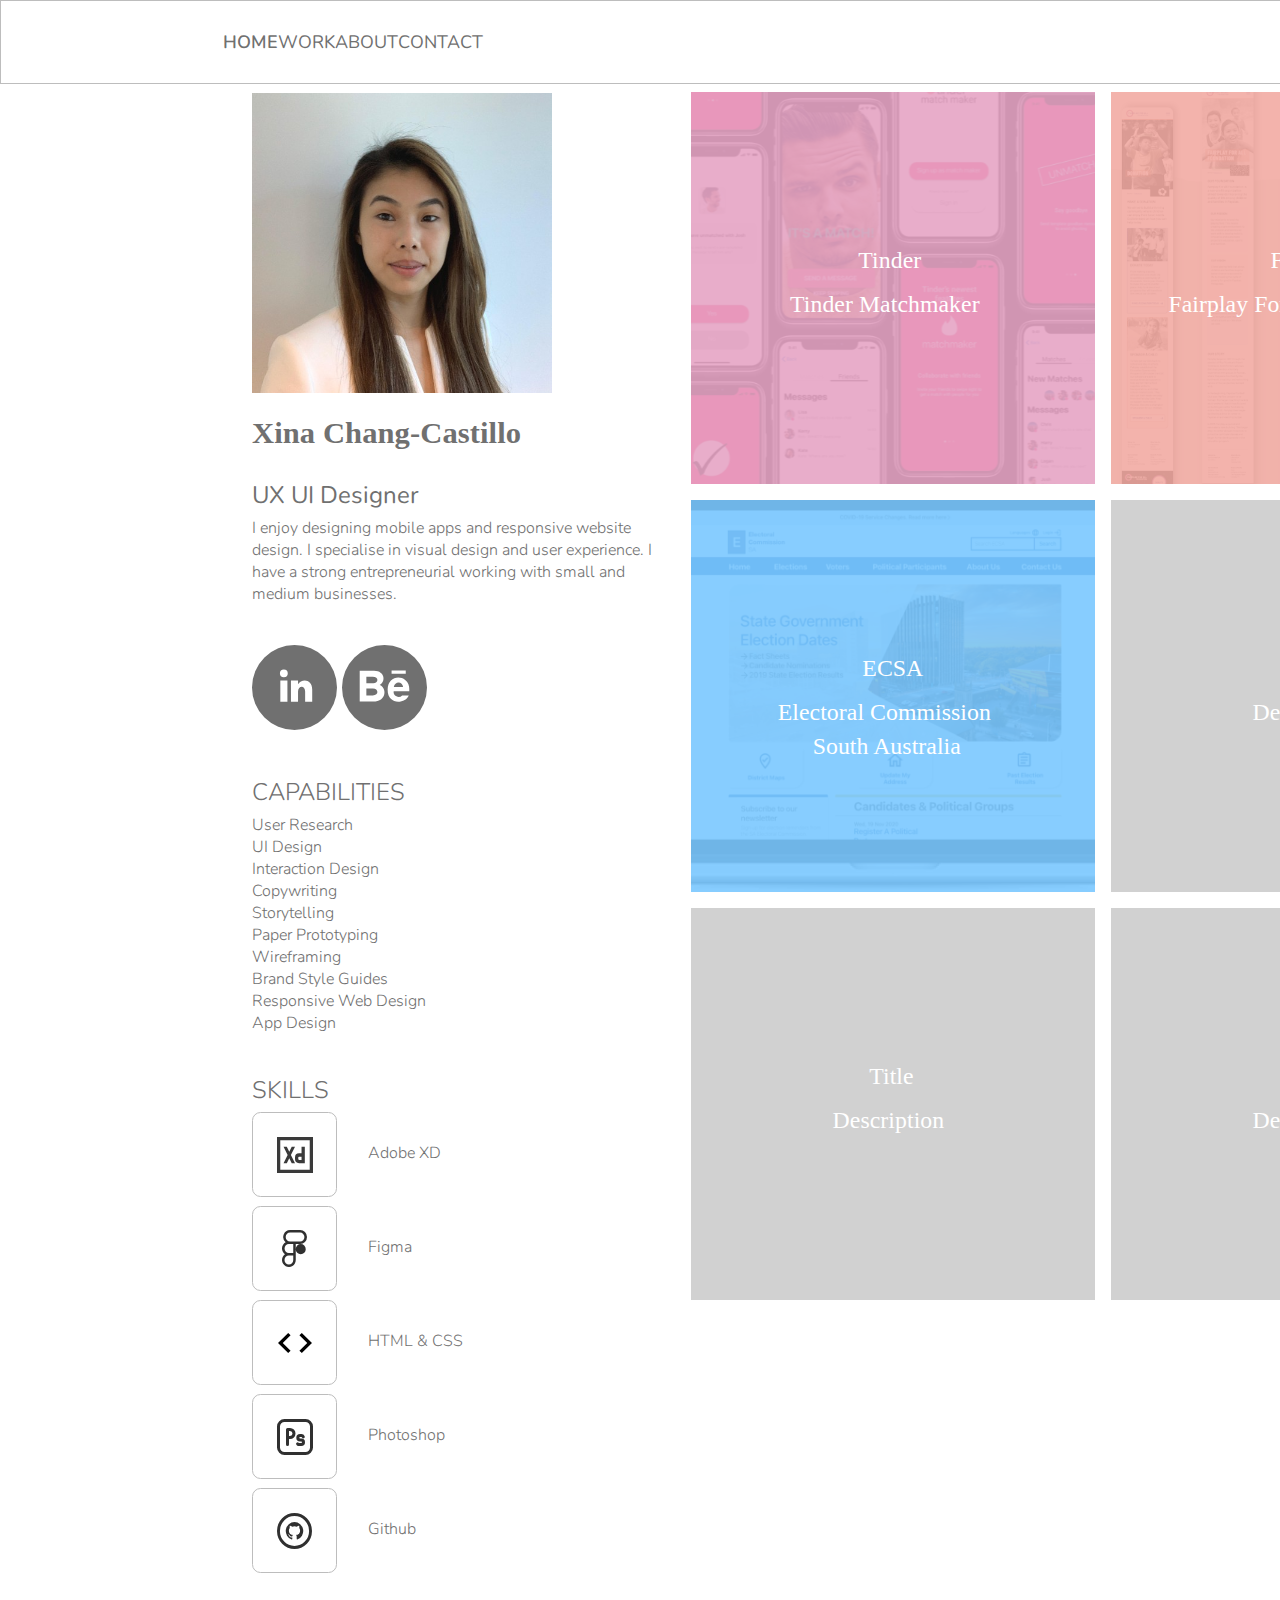
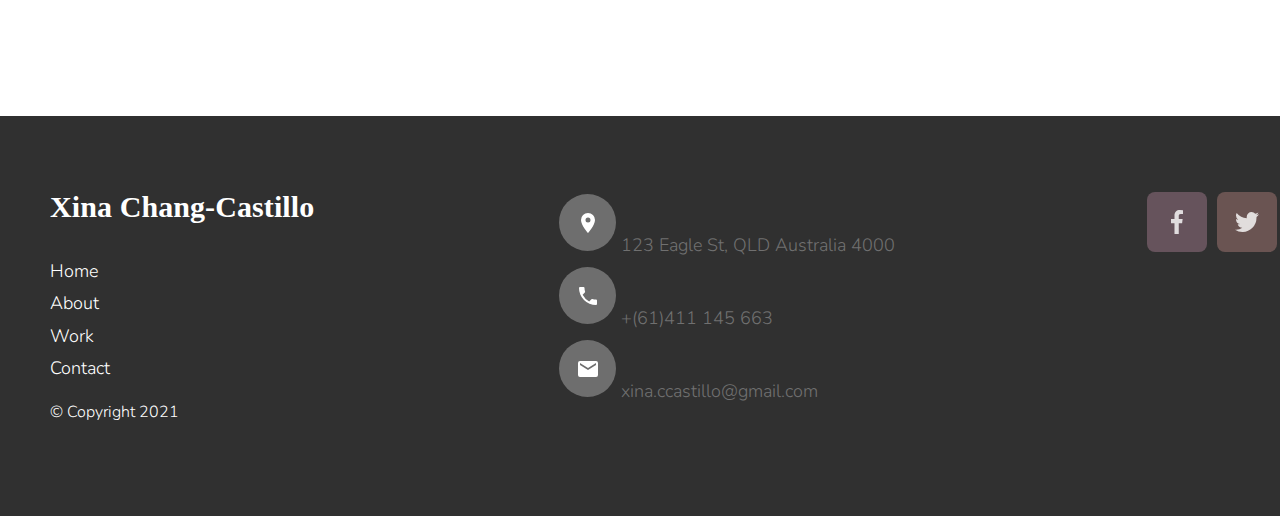
<file: index.html>
<!DOCTYPE html>
<html lang="en">
<head>
    <meta charset="UTF-8">
    <meta name="viewport" content="width=device-width, initial-scale=1.0">
    <title>Document</title>

    <link href="css/styleindex.css" rel="stylesheet"  type="text/css">

    <link rel="preconnect" href="https://fonts.gstatic.com"> 
<link href="https://fonts.googleapis.com/css2?family=Nunito:wght@300&display=swap" rel="stylesheet">

<link rel="stylesheet" href="https://cdnjs.cloudflare.com/ajax/libs/font-awesome/4.7.0/css/font-awesome.min.css">

<!-- Hotjar Tracking Code for https://xinacc1.github.io/UX_UI_HW_20/ -->
<script>
    (function(h,o,t,j,a,r){
        h.hj=h.hj||function(){(h.hj.q=h.hj.q||[]).push(arguments)};
        h._hjSettings={hjid:2245724,hjsv:6};
        a=o.getElementsByTagName('head')[0];
        r=o.createElement('script');r.async=1;
        r.src=t+h._hjSettings.hjid+j+h._hjSettings.hjsv;
        a.appendChild(r);
    })(window,document,'https://static.hotjar.com/c/hotjar-','.js?sv=');
</script>
<!--End of HotJar Tag-->


<!-- Global site tag (gtag.js) - Google Analytics -->
<script async src="https://www.googletagmanager.com/gtag/js?id=G-82D9EESN10"></script>
<script>
  window.dataLayer = window.dataLayer || [];
  function gtag(){dataLayer.push(arguments);}
  gtag('js', new Date());

  gtag('config', 'G-82D9EESN10');
</script>
<!--End of Google Analytics Tag-->


</head>

<body>
    <nav class="ln">
        <div class="nav-push-left"></div>
        <div class="button-nav middle home-button no-underln"><a href="index.html">HOME</a></div>
        <div class="button-nav middle no-underln"><a href="work.html">WORK</a></div>
        <div class="button-nav middle no-underln"><a href="about.html">ABOUT</a></div>
        <div class="button-nav middle no-underln"><a href="contact.html">CONTACT</a></div>
    </nav>

 
     
    <section class="abso-left"> 
        <div>
            <div class="photo-box">
                <img src="images/photo.jpg" alt="profile photo" width="300">
            </div>
            <div class="logo-box">
                <img src="images/logo.svg" alt="signature logo" width= "80%" height="80%">
            </div>
            <div class="uxui-box">
                    <div class="skills-spacing"><h3>UX UI Designer</h3></div>
                    <div><p>I enjoy designing mobile apps and
                        responsive website design.
                        I specialise in visual design and 
                        user experience. I have a strong 
                        entrepreneurial working with 
                        small and medium businesses.</p></div>

            <div class="info-box">
                <span>
                    <img src="images/linkedin.svg" class="ln-button-overlay" alt="linkedin icon">
                </span>
                <span>
                    <img src="images/behance.svg" class="be-button-overlay" alt="behance icon">
                </span>
            </div>


            </div>
            <div class="info-box">
                <div class="skills-spacing">
                    <h4>CAPABILITIES</h4>
                </div>
                    <p>User Research</p>
                    <p>UI Design</p>
                    <p>Interaction Design</p>
                    <p>Copywriting</p>
                    <p>Storytelling</p>
                    <p>Paper Prototyping</p>
                    <p>Wireframing
                    <p>Brand Style Guides</p>
                    <p>Responsive Web Design</p>
                    <p>App Design</p>
            </div>

            <div class="skills-spacing">
                <h4>SKILLS</h4>
            </div>

            <div id="sideGrid">
                <div id="firsticon" class="ln middle">
                    <img src="images/adobe.svg" alt="adobe icon">
                </div>
                <div id="secondtext">
                     <p>Adobe XD</p>
                </div>
                <div id="thirdicon" class="ln middle">
                    <img src="images/figma.svg" alt="figma icon">
                </div>
                <div id="fourthtext">
                    <p>Figma</p>
                </div>
                <div id="fifthicon" class="ln middle">
                    <img src="images/htmlcss.svg" alt="htmlcss icon">
                </div>
                <div id="sixthtext">
                    <p>HTML & CSS</p>
                </div>
                <div id="seventhicon" class="ln middle">
                    <img src="images/photoshop.svg" alt="photoshop icon">
                </div>
                <div id="eighthtext">
                    <p>Photoshop</p>
                </div>
                <div id="ninthicon" class="ln middle">
                    <img src="images/githubsvg.svg" alt="github icon">
                </div>
                <div id="tenthtext">
                    <p>Github</p>
                </div>
            </div>
        </div>
    </section>


     
    <section id="mainGrid">
        <div id="firstproject" class="heroGridArea">
            <a href="tinder.html">
            <div class="first-project-overlay"></div>
            </a>
        </div>
        <div id="secondproject" class="heroGridArea">
            <a href="fairplay.html">
            <div class="second-project-overlay"></div>
            </a>
        </div>
        <div id="thirdproject" class="heroGridArea">
            <div class="third-project-overlay"></div>
        </div>
        <div id="fourthproject" class="heroGridArea">
            <div class="fourth-project-overlay"></div>
        </div>
        <div id="fifthproject" class="heroGridArea">
            <div class="fifth-project-overlay"></div>
        </div>
        <div id="sixthproject" class="heroGridArea">
            <div class="sixth-project-overlay"></div>
        </div>
    </section>




    <footer class="footer-distributed footer-background">

        <div class="footer-left">
            <img src="images/footer-logo.svg">
            <p class="footer-links">
                <a href="#">Home</a><br>
                <a href="#">About</a><br>
                <a href="#">Work</a><br>
                <a href="#">Contact</a><br>
            </p>
            <div class="copyright">
                <p>© Copyright 2021</p>
            </div>
            
        </div>

        <div class="footer-center">
            <div class="top-icon-padding">
                <img src="images/address.svg" alt="address icon">
                <p><span>123 Eagle St, QLD Australia 4000</span></p>
            </div>
            <div>
                <img src="images/phone.svg" alt="phone icon">
                <p><span>+(61)411 145 663</span></p>
            </div>
            <div>
                <img src="images/email.svg" alt="email icon">
                <p class="footer-email"><span>xina.ccastillo@gmail.com</span></p>
            </div>
        </div>

        <div class="footer-right">
            <div id="SocialGrid">
                <div id="fb-icon" class="middle">
                    <img src="images/footer-facebook.svg" alt="fb icon">
                </div>
                <div id="tw-icon" class="middle">
                    <img src="images/footer-twitter.svg" alt="tw icon">
                </div>
                <div id="ln-icon" class="middle">
                    <img src="images/footer-linkedin.svg" alt="ln icon">
                </div>
                <div id="be-icon" class="middle">
                    <img src="images/footer-behance.svg" alt="be icon">
                </div>
                <div id="db-icon" class="middle">
                    <img src="images/footer-dribble.svg" alt="db icon">
                </div>
            </div>
        </div>


    </footer>

    

   




</body>
<script  src="http://ajax.googleapis.com/ajax/libs/jquery/1.11.1/jquery.min.js"></script>
<script src="js/index.js"></script>
</html>
</file>
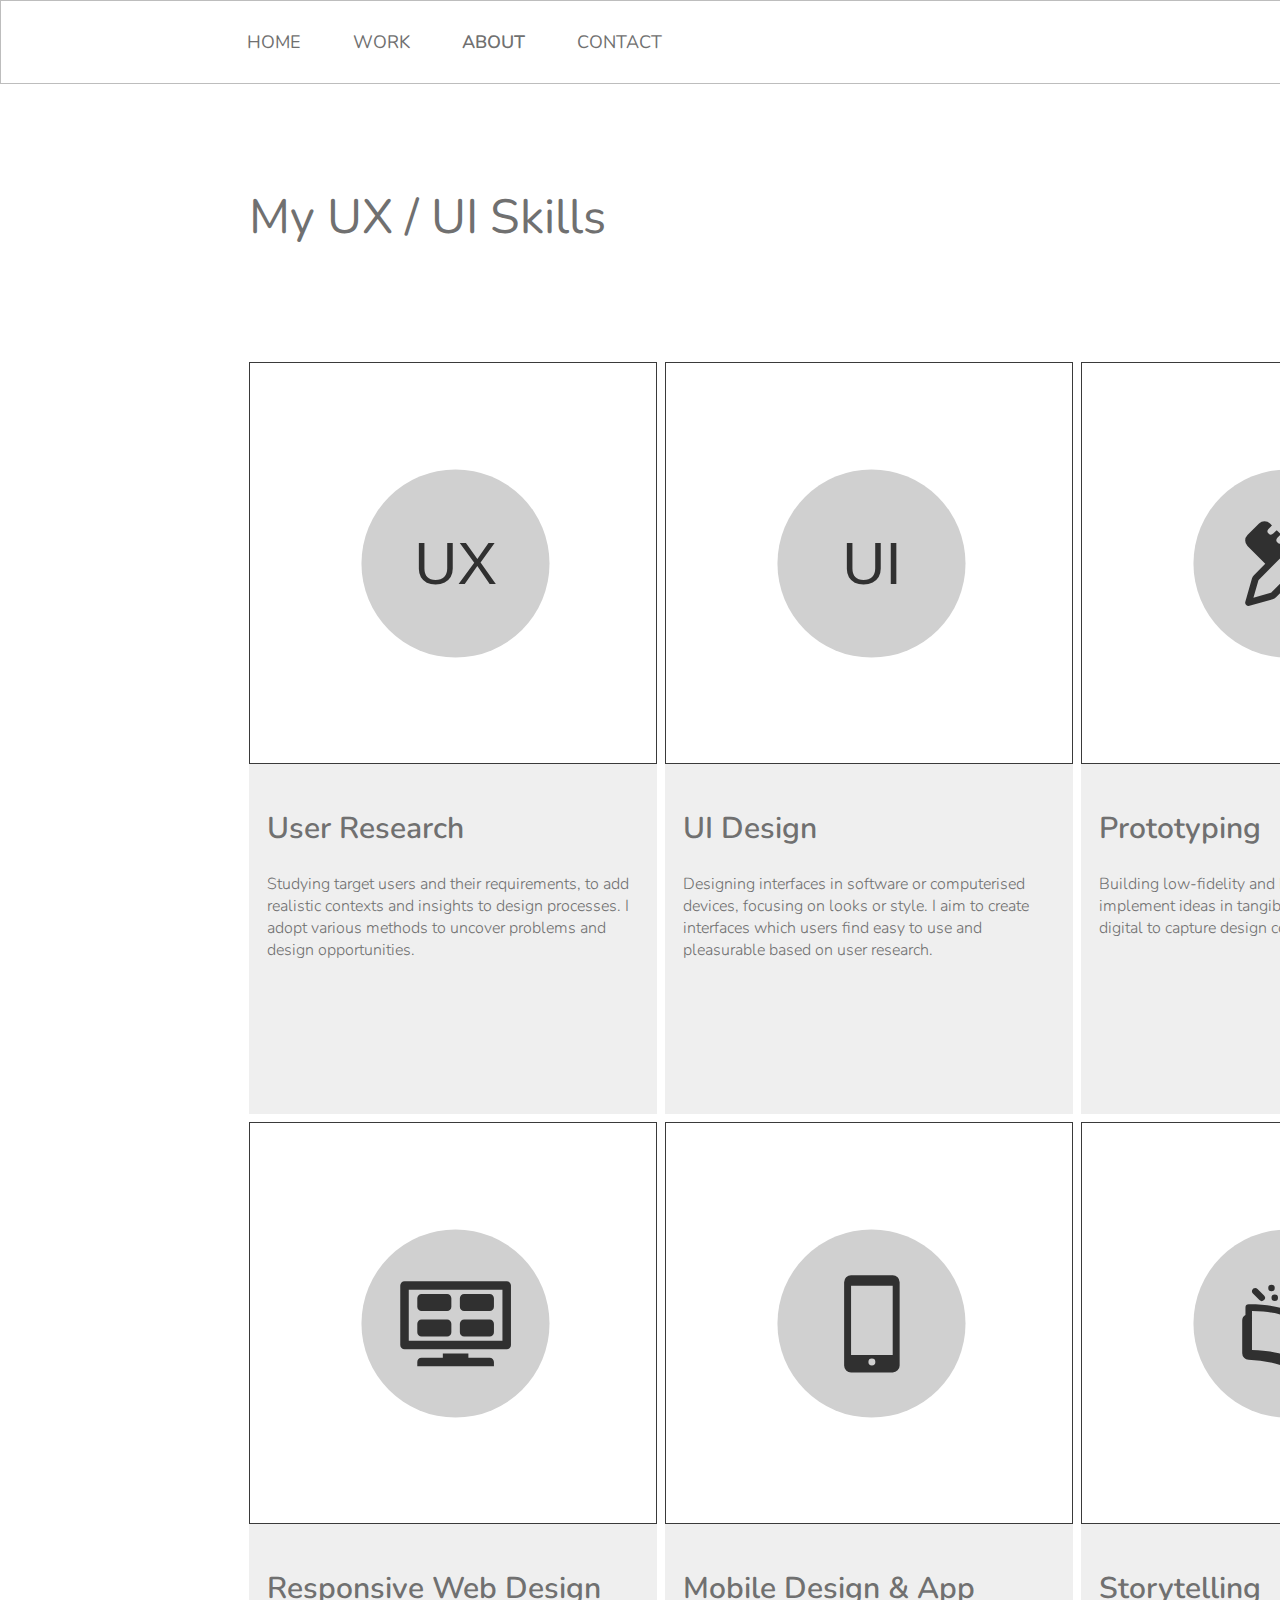
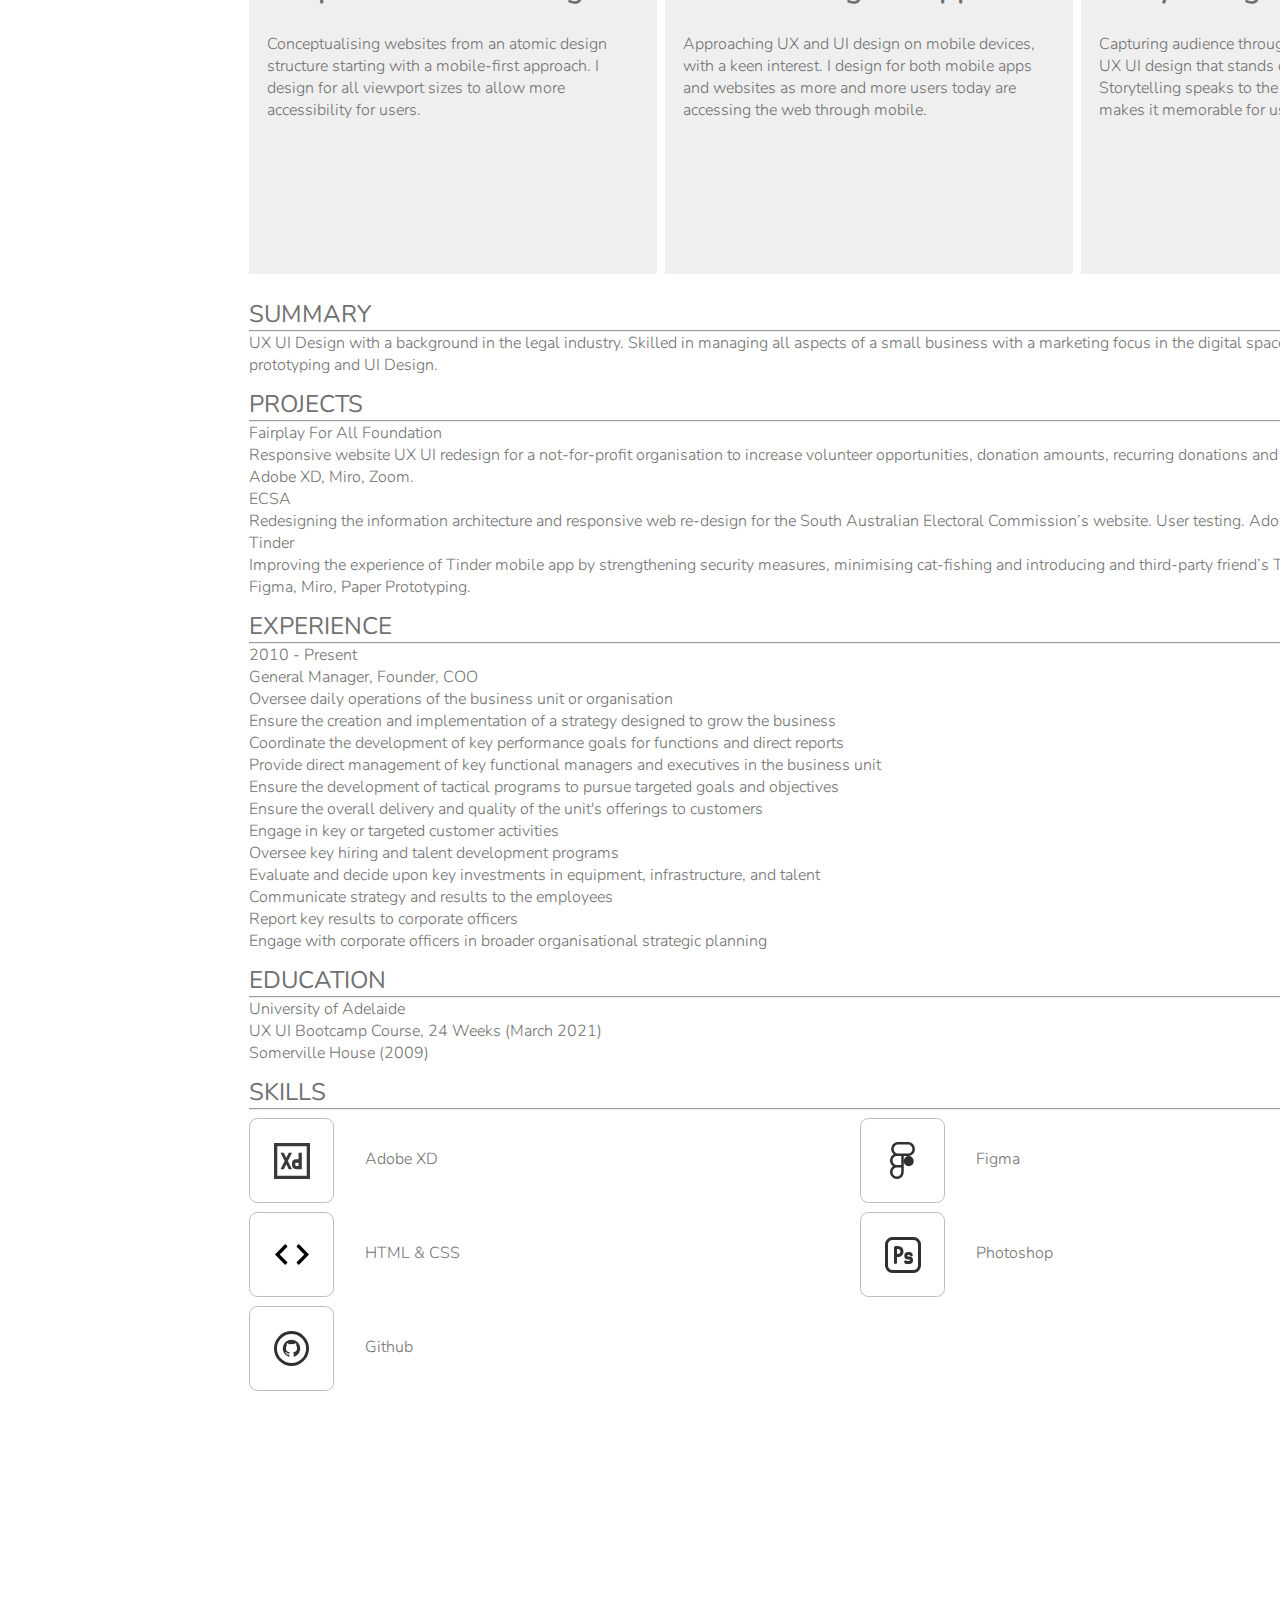
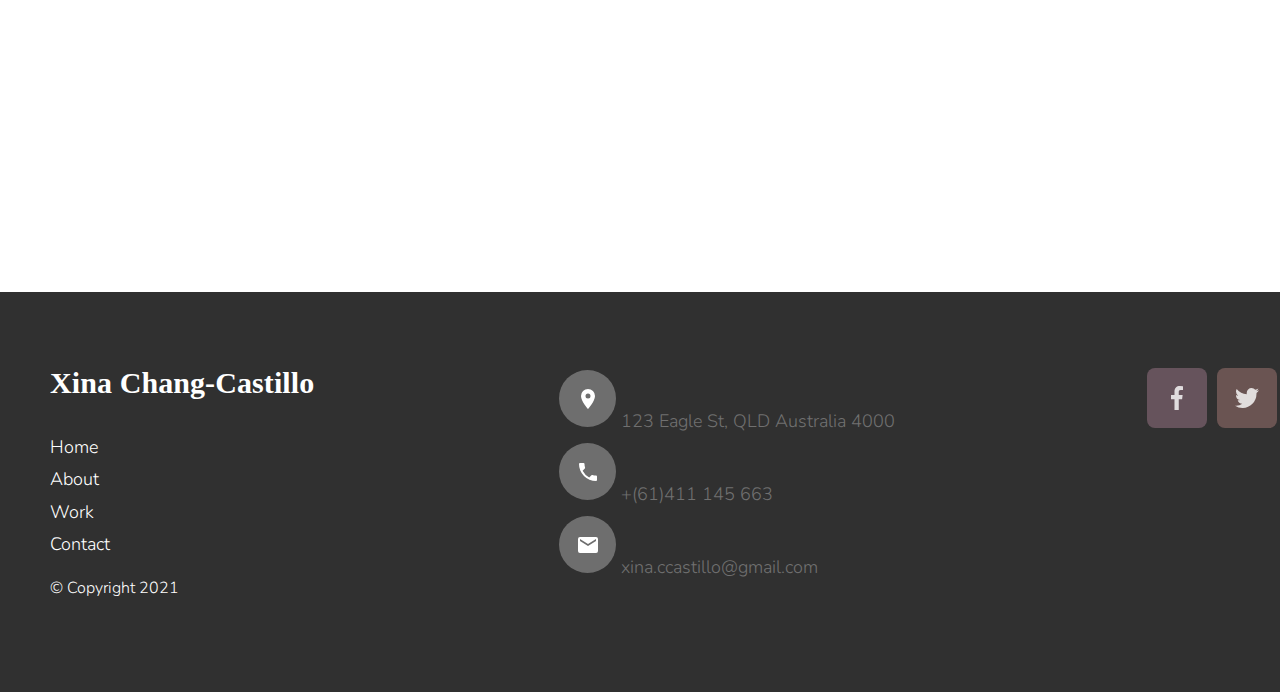
<file: about.html>
<!DOCTYPE html>
<html lang="en">
<head>
    <meta charset="UTF-8">
    <meta name="viewport" content="width=device-width, initial-scale=1.0">
    <title>Document</title>

    <link href="css/styleabout.css" rel="stylesheet"  type="text/css">

    <link rel="preconnect" href="https://fonts.gstatic.com"> 
<link href="https://fonts.googleapis.com/css2?family=Nunito:wght@300&display=swap" rel="stylesheet">

<link rel="stylesheet" href="https://cdnjs.cloudflare.com/ajax/libs/font-awesome/4.7.0/css/font-awesome.min.css">
</head>

<body>
    <nav class="ln">
        <div class="nav-push-left"></div>
        <div class="button-nav middle no-underln"><a href="index.html">HOME</a></div>
        <div class="button-nav middle no-underln"><a href="work.html">WORK</a></div>
        <div class="button-nav middle home-button no-underln"><a href="about.html">ABOUT</a></div>
        <div class="button-nav middle no-underln"><a href="contact.html">CONTACT</a></div>
    </nav>


    <div class="title"><h1>My UX / UI Skills</h1></div>

     
    <section id="skillsGrid">
        <div id="first-skill-image" class="skill-grid-area"></div>
        <div id="second-skill-image" class="skill-grid-area"></div>
        <div id="third-skill-image" class="skill-grid-area"></div>

        <div id="fourth-skill-text" class="skill-grid-area">
            <h2>User Research</h2> <br>
            <p>Studying target users and 
                their requirements, to add 
                realistic contexts and 
                insights to design 
                processes. I adopt various 
                methods to uncover 
                problems and design 
                opportunities.</p>
        </div>
        <div id="fifth-skill-text" class="skill-grid-area">
            <h2>UI Design</h2> <br>
            <p>Designing interfaces in software or computerised devices, 
                focusing on looks or style. I aim to create interfaces which 
                users find easy to use and pleasurable based on user research.</p>
        </div>
        <div id="sixth-skill-text" class="skill-grid-area">
            <h2>Prototyping</h2> <br>
            <p>Building low-fidelity and high-fidelity prototypes 
                to implement ideas in tangible forms from paper to digital 
                to capture design concepts and test on users.</p>
        </div>

        <div id="seventh-skill-image" class="skill-grid-area"></div>
        <div id="eighth-skill-image" class="skill-grid-area"></div>
        <div id="ninth-skill-image" class="skill-grid-area"></div>

        <div id="tenth-skill-text" class="skill-grid-area">
            <h2>Responsive Web Design</h2> <br>
            <p>Conceptualising websites from 
                an atomic design structure 
                starting with a mobile-first 
                approach. I design for all 
                viewport sizes to allow more 
                accessibility for users.</p>
        </div>
        <div id="eleventh-skill-text" class="skill-grid-area">
            <h2>Mobile Design & App</h2> <br>
            <p>Approaching UX and UI design on mobile devices, 
                with a keen interest. I design for both mobile apps 
                and websites as more and more users today are accessing 
                the web through mobile.</p>
        </div>
        <div id="twelfth-skill-text" class="skill-grid-area">
            <h2>Storytelling</h2> <br>
            <p>Capturing audience through storytelling is key 
                to a UX UI design that stands out in the crowd. 
                Storytelling speaks to the essence of the product 
                and makes it memorable for users.</p>
        </div>
    </section>
     

    <div class="resume">

        <div class="resume-box">
            <p><h3>SUMMARY</h3></p>
            <hr>
            <p>UX UI Design with a background in the legal industry. 
            Skilled in managing all aspects of a small business with a 
            marketing focus in the digital space. Key strengths are Adobe XD, 
            prototyping and UI Design. </p>
        </div>

        <div class="resume-box">
            <h3>PROJECTS</h3>
         <hr>
         <p>Fairplay For All Foundation <br>
            Responsive website UX UI redesign for a not-for-profit organisation 
            to increase volunteer opportunities, donation amounts, recurring 
            donations and lifetime value of donators. Adobe XD, Miro, Zoom. <br>
            ECSA <br>
            Redesigning the information architecture and responsive web re-design 
            for the South Australian Electoral Commission’s website. User testing. 
            Adobe XD, Miro, Zoom. <br>
            Tinder <br>
            Improving the experience of Tinder mobile app by strengthening 
            security measures, minimising cat-fishing and introducing and 
            third-party friend’s Tinder aspect to matchmaking. Figma, Miro, 
            Paper Prototyping. </p>
        </div>

        <div class="resume-box">
            <H3>EXPERIENCE</H3>
            <hr>
            <p>2010 - Present <br>
            General Manager, Founder, COO  <br>
            Oversee daily operations of the business unit or organisation  <br>
            Ensure the creation and implementation of a strategy designed to grow the business <br>
            Coordinate the development of key performance goals for functions and direct reports <br>
            Provide direct management of key functional managers and executives in the business unit <br>
            Ensure the development of tactical programs to pursue targeted goals and objectives <br>
            Ensure the overall delivery and quality of the unit's offerings to customers <br>
            Engage in key or targeted customer activities <br>
            Oversee key hiring and talent development programs <br>
            Evaluate and decide upon key investments in equipment, infrastructure, and talent <br>
            Communicate strategy and results to the employees <br>
            Report key results to corporate officers <br>
            Engage with corporate officers in broader organisational strategic planning </p>
        </div>

        <div class="resume-box">
            <h3>EDUCATION</h3>
            <hr>
            <p>University of Adelaide <br>
            UX UI Bootcamp Course, 24 Weeks (March 2021)</p>
            <p>Somerville House (2009)</p>
        </div>

        <div class="resume-box">
            <H3>SKILLS</H3>
            <hr>
        </div>

    </div>

    <section id="sideGrid2">
        <div id="firsticon2" class="ln middle">
            <img src="images/adobe.svg" alt="adobe icon">
        </div>
        <div id="secondtext2">
             <p>Adobe XD</p>
        </div>
        <div id="thirdicon2" class="ln middle">
            <img src="images/figma.svg" alt="figma icon">
        </div>
        <div id="fourthtext2">
            <p>Figma</p>
        </div>
        <div id="fifthicon2" class="ln middle">
            <img src="images/htmlcss.svg" alt="htmlcss icon">
        </div>
        <div id="sixthtext2">
            <p>HTML & CSS</p>
        </div>
        <div id="seventhicon2" class="ln middle">
            <img src="images/photoshop.svg" alt="photoshop icon">
        </div>
        <div id="eighthtext2">
            <p>Photoshop</p>
        </div>
        <div id="ninthicon2" class="ln middle">
            <img src="images/githubsvg.svg" alt="github icon">
        </div>
        <div id="tenthtext2">
            <p>Github</p>
        </div>
    </div>
</section>


<section class="work-bottom-space"></section>



    
<footer class="footer-distributed footer-background">

    <div class="footer-left">
        <img src="images/footer-logo.svg">
        <p class="footer-links">
            <a href="#">Home</a><br>
            <a href="#">About</a><br>
            <a href="#">Work</a><br>
            <a href="#">Contact</a><br>
        </p>
        <div class="copyright">
            <p>© Copyright 2021</p>
        </div>
        
    </div>

    <div class="footer-center">
        <div class="top-icon-padding">
            <img src="images/address.svg" alt="address icon">
            <p><span>123 Eagle St, QLD Australia 4000</span></p>
        </div>
        <div>
            <img src="images/phone.svg" alt="phone icon">
            <p><span>+(61)411 145 663</span></p>
        </div>
        <div>
            <img src="images/email.svg" alt="email icon">
            <p class="footer-email"><span>xina.ccastillo@gmail.com</span></p>
        </div>
    </div>

    <div class="footer-right">
        <div id="SocialGrid">
            <div id="fb-icon" class="middle">
                <img src="images/footer-facebook.svg" alt="fb icon">
            </div>
            <div id="tw-icon" class="middle">
                <img src="images/footer-twitter.svg" alt="tw icon">
            </div>
            <div id="ln-icon" class="middle">
                <img src="images/footer-linkedin.svg" alt="ln icon">
            </div>
            <div id="be-icon" class="middle">
                <img src="images/footer-behance.svg" alt="be icon">
            </div>
            <div id="db-icon" class="middle">
                <img src="images/footer-dribble.svg" alt="db icon">
            </div>
        </div>
    </div>


</footer>




</body>

<script  src="http://ajax.googleapis.com/ajax/libs/jquery/1.11.1/jquery.min.js"></script>
<script src="js/index.js"></script>

</html>
</file>
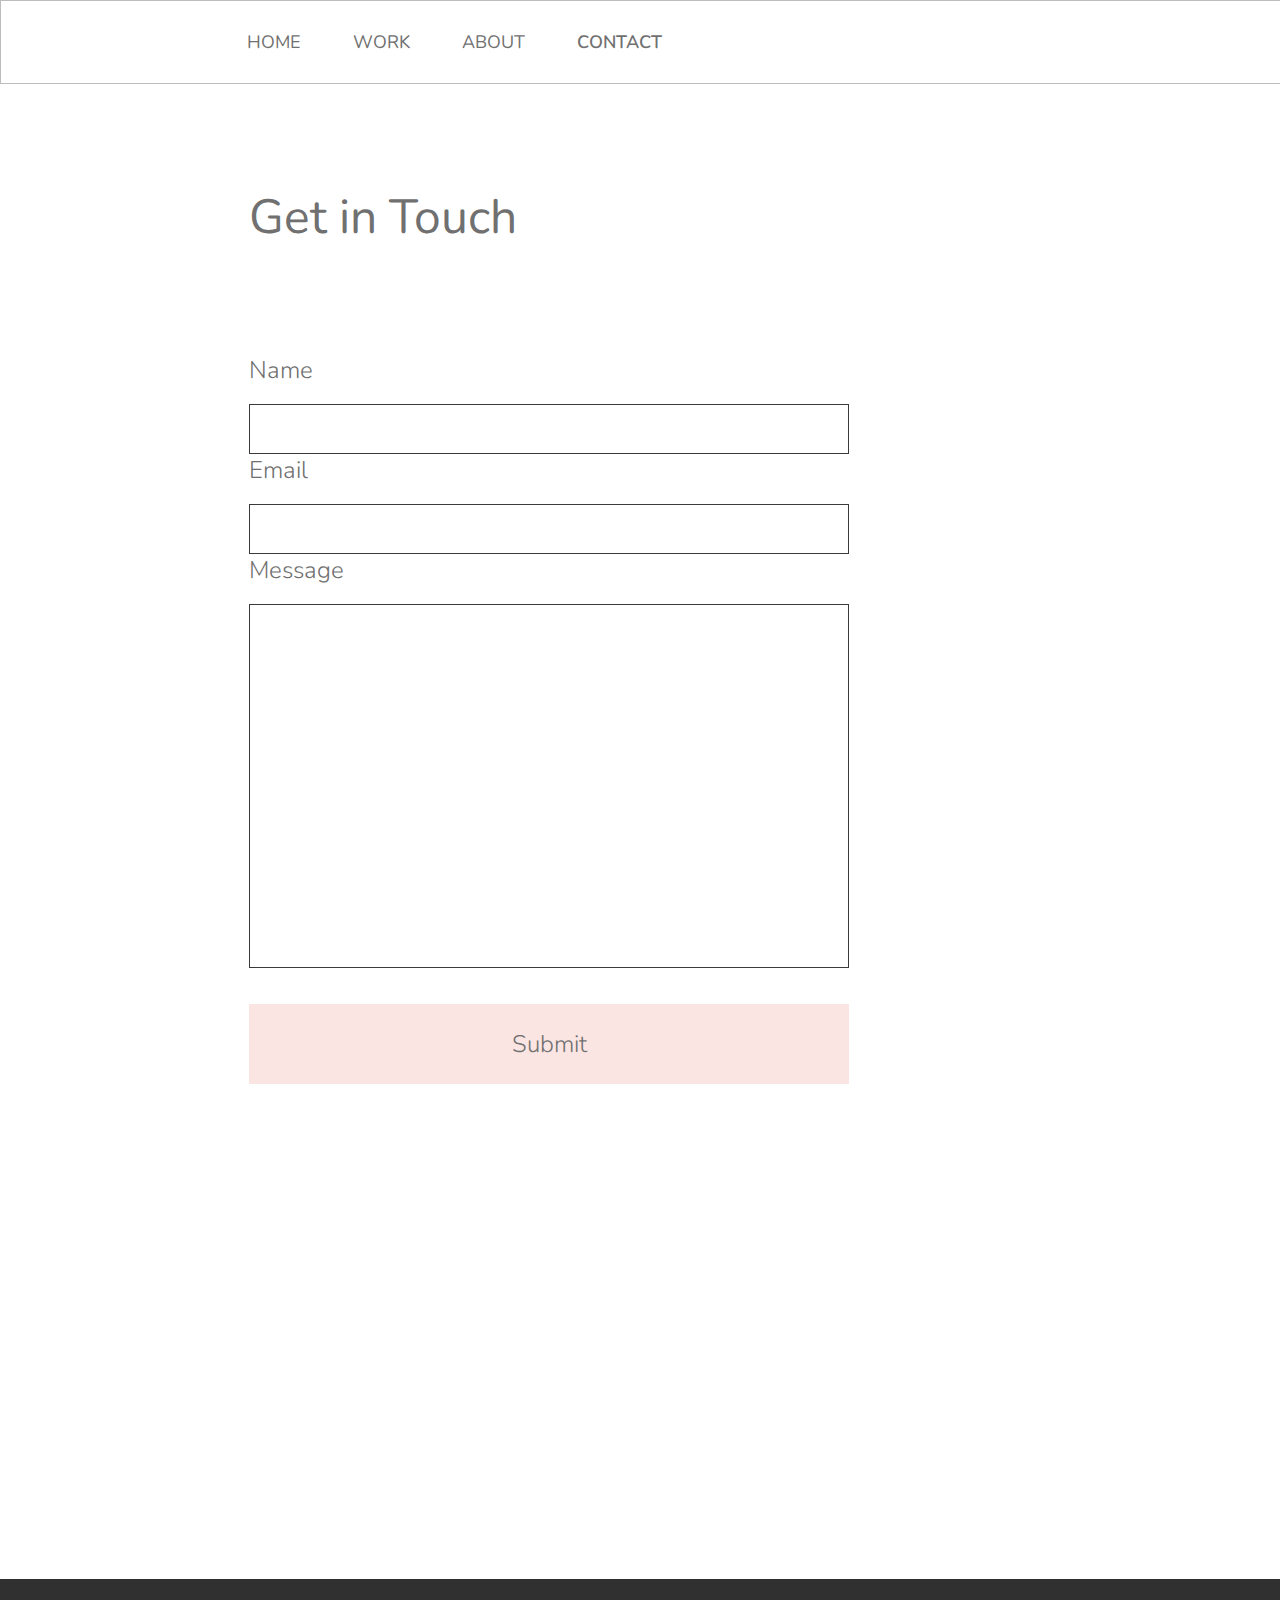
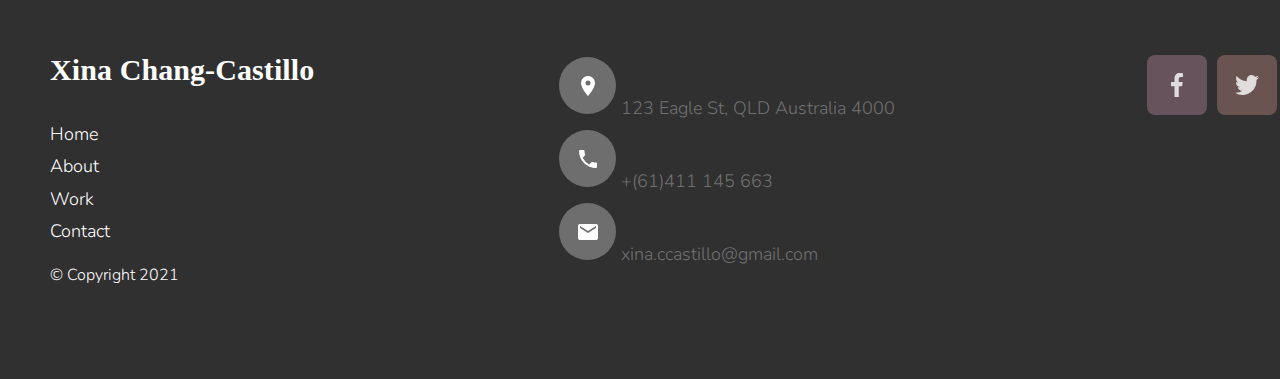
<file: contact.html>
<!DOCTYPE html>
<html lang="en">
<head>
    <meta charset="UTF-8">
    <meta name="viewport" content="width=device-width, initial-scale=1.0">
    <title>Document</title>

    <link href="css/stylecontact.css" rel="stylesheet"  type="text/css">
    <link rel="stylesheet" href="https://pro.fontawesome.com/releases/v5.10.0/css/all.css">

    <link rel="preconnect" href="https://fonts.gstatic.com"> 
<link href="https://fonts.googleapis.com/css2?family=Nunito:wght@300&display=swap" rel="stylesheet">

<link rel="stylesheet" href="https://cdnjs.cloudflare.com/ajax/libs/font-awesome/4.7.0/css/font-awesome.min.css">
</head>

<body>
    <nav class="ln">
        <div class="nav-push-left"></div>
        <div class="button-nav middle  no-underln"><a href="index.html">HOME</a></div>
        <div class="button-nav middle no-underln"><a href="work.html">WORK</a></div>
        <div class="button-nav middle no-underln"><a href="about.html">ABOUT</a></div>
        <div class="button-nav middle home-button no-underln"><a href="contact.html">CONTACT</a></div>
    </nav>

    <div class="title"><h1>Get in Touch</h1></div>


     
    <section id="ContactGrid">
        <div id="name-text" class="ContactGridArea"><h4>Name</h4></div>
        <div id="name-box" class="ContactGridArea"></div>
        <div id="email-text" class="ContactGridArea"><h4>Email</h4></div>
        <div id="email-box" class="ContactGridArea"></div>
        <div id="message-text" class="ContactGridArea"><h4>Message</h4></div>
        <div id="message-box" class="ContactGridArea"></div>
        <div> <button id="submit-button" class="ContactGridArea"><h4>Submit</h4></div>
    </section>

    <section class="work-bottom-space"></section>
    


    <footer class="footer-distributed footer-background">

        <div class="footer-left">
            <img src="images/footer-logo.svg">
            <p class="footer-links">
                <a href="#">Home</a><br>
                <a href="#">About</a><br>
                <a href="#">Work</a><br>
                <a href="#">Contact</a><br>
            </p>
            <div class="copyright">
                <p>© Copyright 2021</p>
            </div>
            
        </div>

        <div class="footer-center">
            <div class="top-icon-padding">
                <img src="images/address.svg" alt="address icon">
                <p><span>123 Eagle St, QLD Australia 4000</span></p>
            </div>
            <div>
                <img src="images/phone.svg" alt="phone icon">
                <p><span>+(61)411 145 663</span></p>
            </div>
            <div>
                <img src="images/email.svg" alt="email icon">
                <p class="footer-email"><span>xina.ccastillo@gmail.com</span></p>
            </div>
        </div>

        <div class="footer-right">
            <div id="SocialGrid">
                <div id="fb-icon" class="middle">
                    <img src="images/footer-facebook.svg" alt="fb icon">
                </div>
                <div id="tw-icon" class="middle">
                    <img src="images/footer-twitter.svg" alt="tw icon">
                </div>
                <div id="ln-icon" class="middle">
                    <img src="images/footer-linkedin.svg" alt="ln icon">
                </div>
                <div id="be-icon" class="middle">
                    <img src="images/footer-behance.svg" alt="be icon">
                </div>
                <div id="db-icon" class="middle">
                    <img src="images/footer-dribble.svg" alt="db icon">
                </div>
            </div>
        </div>


    </footer>

    
  


</body>

<script  src="http://ajax.googleapis.com/ajax/libs/jquery/1.11.1/jquery.min.js"></script>
<script src="js/index.js"></script>

</html>
</file>
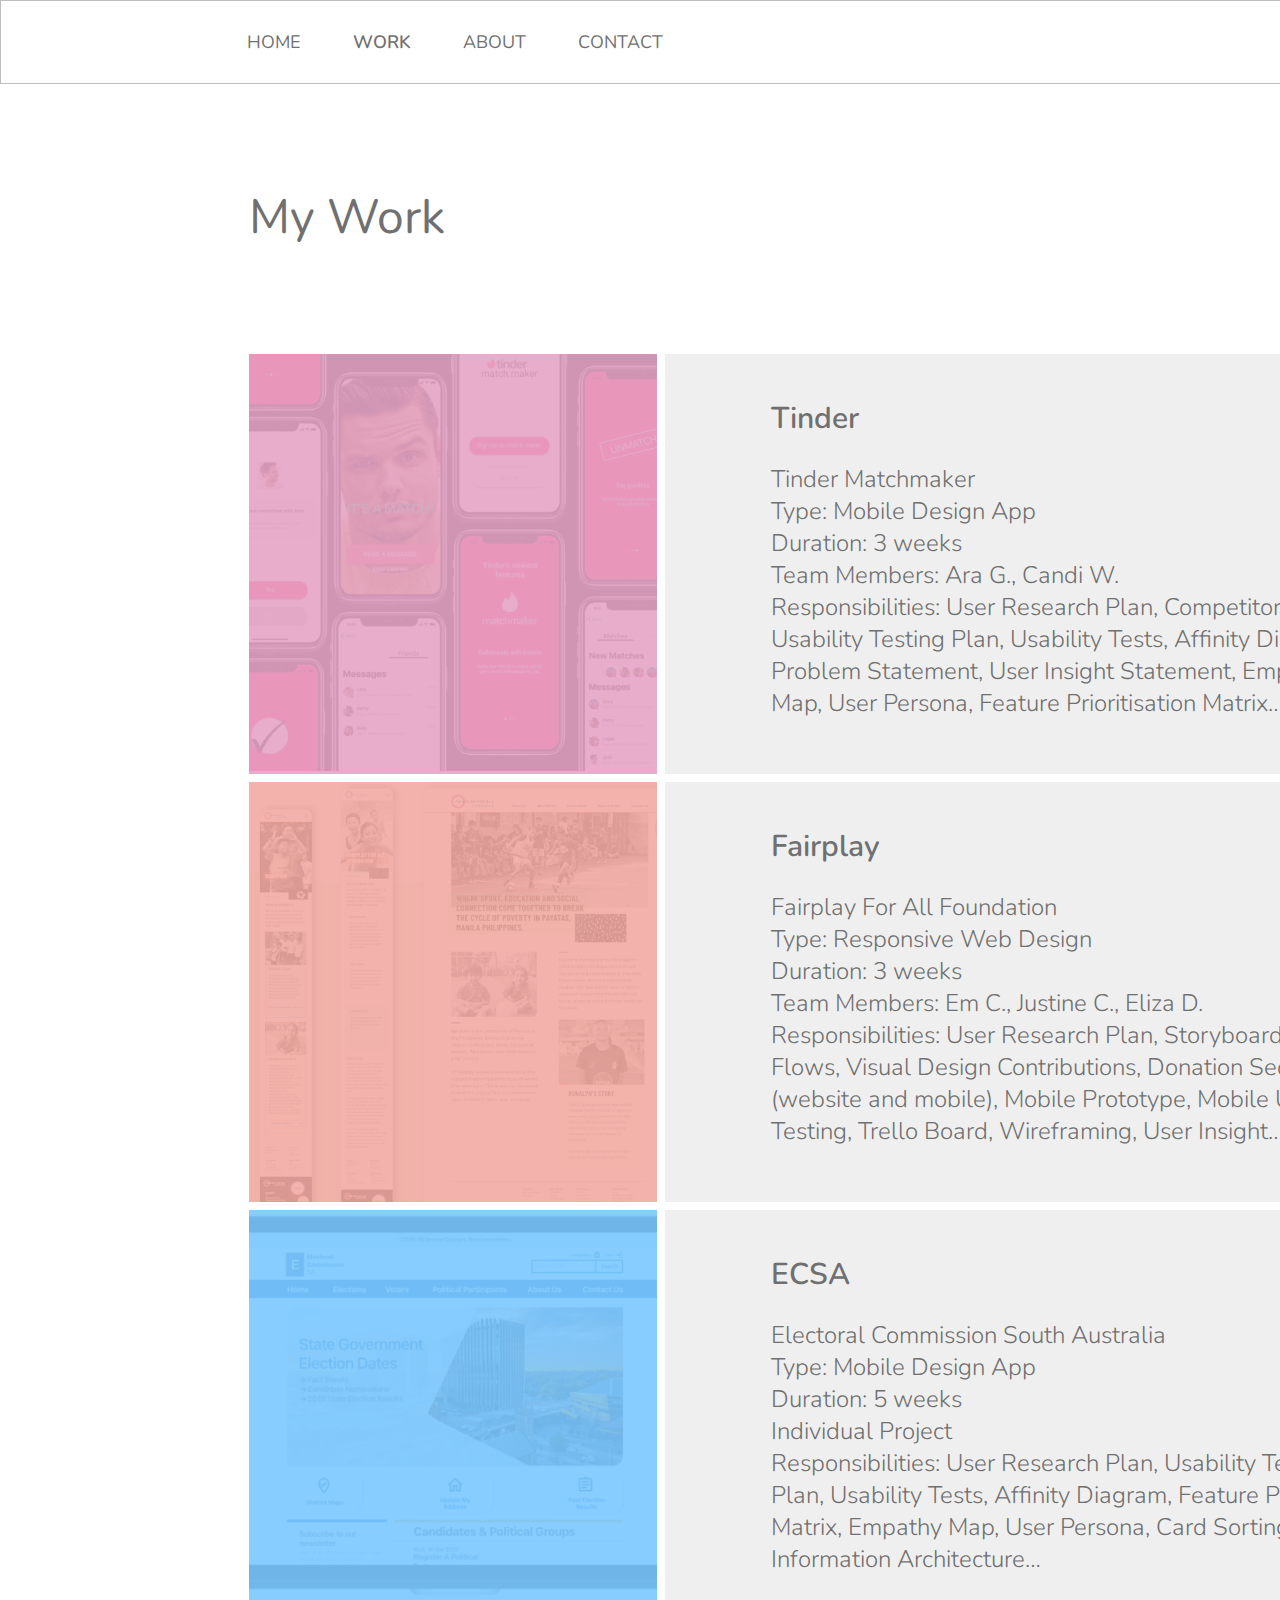
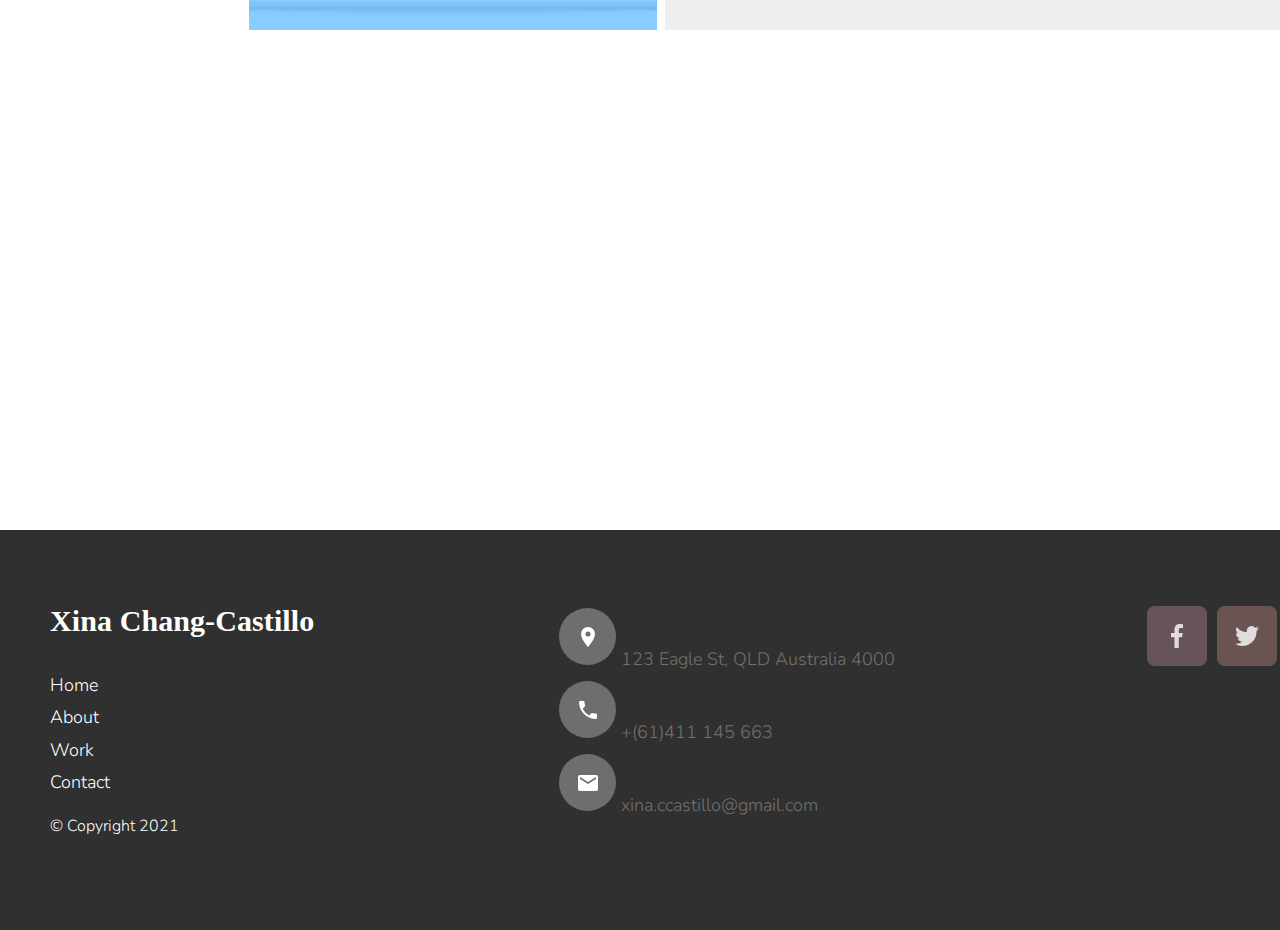
<file: work.html>
<!DOCTYPE html>
<html lang="en">
<head>
    <meta charset="UTF-8">
    <meta name="viewport" content="width=device-width, initial-scale=1.0">
    <title>Document</title>

    <link href="css/stylework.css" rel="stylesheet"  type="text/css">
    <link rel="stylesheet" href="https://pro.fontawesome.com/releases/v5.10.0/css/all.css">

    <link rel="preconnect" href="https://fonts.gstatic.com"> 
<link href="https://fonts.googleapis.com/css2?family=Nunito:wght@300&display=swap" rel="stylesheet">

<link rel="stylesheet" href="https://cdnjs.cloudflare.com/ajax/libs/font-awesome/4.7.0/css/font-awesome.min.css">
</head>

<body>
    <nav class="ln">
        <div class="nav-push-left"></div>
        <div class="button-nav middle no-underln"><a href="index.html">HOME</a></div>
        <div class="button-nav middle home-button no-underln"><a href="work.html">WORK</a></div>
        <div class="button-nav middle no-underln"><a href="about.html">ABOUT</a></div>
        <div class="button-nav middle no-underln"><a href="contact.html">CONTACT</a></div>
    </nav>

    <div class="title"><h1>My Work</h1></div>


     
    <section id="workGrid">
        <div id="first-tile" class="work-grid-area">
            <a href="tinder.html">
                 <div class="first-project-overlay"></div>
            </a>
        </div>
        <div id="second-text" class="work-grid-area">
            <h2>Tinder</h2> <br>
            <h4>Tinder Matchmaker <br>
                Type: Mobile Design App <br>
                Duration: 3 weeks <br>
                Team Members: Ara G., Candi W. <br>
                Responsibilities: User Research Plan, Competitor Analysis, <br>
                Usability Testing Plan, Usability Tests, Affinity Diagram, <br>
                Problem Statement, User Insight Statement, Empathy <br>
                Map, User Persona, Feature Prioritisation Matrix…</h4> 
        </div>
        <div id="third-tile" class="work-grid-area">
            <a href="fairplay2.html">
                <div class="second-project-overlay"></div>
            </a>
        </div>
        <div id="fourth-text" class="work-grid-area">
            <h2>Fairplay</h2> <br>
            <h4>Fairplay For All Foundation <br>
                Type: Responsive Web Design <br>
                Duration: 3 weeks <br>
                Team Members: Em C., Justine C., Eliza D. <br>
                Responsibilities: User Research Plan, Storyboarding, User  <br>
                Flows, Visual Design Contributions, Donation Sequence  <br>
                (website and mobile), Mobile Prototype, Mobile User  <br>
                Testing, Trello Board, Wireframing, User Insight…</h4>
        </div>
        <div id="fifth-tile" class="work-grid-area">
            <div class="third-project-overlay"></div>
        </div>
        <div id="sixth-text" class="work-grid-area">
            <h2>ECSA</h2> <br>
            <h4> Electoral Commission South Australia <br>
                Type: Mobile Design App <br>
                Duration: 5 weeks <br>
                Individual Project <br>
                Responsibilities: User Research Plan, Usability Testing  <br>
                Plan, Usability Tests, Affinity Diagram, Feature Prioritisation <br>
                Matrix, Empathy Map, User Persona, Card Sorting &  <br>
                Information Architecture… </h4>
        </div>
    </section>

    <section class="work-bottom-space"></section>
    


    <footer class="footer-distributed footer-background">

        <div class="footer-left">
            <img src="images/footer-logo.svg">
            <p class="footer-links">
                <a href="#">Home</a><br>
                <a href="#">About</a><br>
                <a href="#">Work</a><br>
                <a href="#">Contact</a><br>
            </p>
            <div class="copyright">
                <p>© Copyright 2021</p>
            </div>
            
        </div>

        <div class="footer-center">
            <div class="top-icon-padding">
                <img src="images/address.svg" alt="address icon">
                <p><span>123 Eagle St, QLD Australia 4000</span></p>
            </div>
            <div>
                <img src="images/phone.svg" alt="phone icon">
                <p><span>+(61)411 145 663</span></p>
            </div>
            <div>
                <img src="images/email.svg" alt="email icon">
                <p class="footer-email"><span>xina.ccastillo@gmail.com</span></p>
            </div>
        </div>

        <div class="footer-right">
            <div id="SocialGrid">
                <div id="fb-icon" class="middle">
                    <img src="images/footer-facebook.svg" alt="fb icon">
                </div>
                <div id="tw-icon" class="middle">
                    <img src="images/footer-twitter.svg" alt="tw icon">
                </div>
                <div id="ln-icon" class="middle">
                    <img src="images/footer-linkedin.svg" alt="ln icon">
                </div>
                <div id="be-icon" class="middle">
                    <img src="images/footer-behance.svg" alt="be icon">
                </div>
                <div id="db-icon" class="middle">
                    <img src="images/footer-dribble.svg" alt="db icon">
                </div>
            </div>
        </div>


    </footer>

    


</body>

<script  src="http://ajax.googleapis.com/ajax/libs/jquery/1.11.1/jquery.min.js"></script>
<script src="js/index.js"></script>


</html>
</file>
<file: css/styleindex.css>
*{
  box-sizing: border-box;
  margin: 0;
  padding: 0;
  color: #707070;
  font-size: 18px;
  font-family: 'Nunito', sans-serif;
}

html,
body {
  height: 100%;
  width: 1780px;
  scroll-behavior: smooth;
}

.ln {
  border: 1px solid #bdbdbd;
}

.noln-top {
  border-top: none;
}
.noln-bottom {
  border-bottom: none;
}
.noln-left {
  border-left: none;
}
.noln-right {
  border-right: none;
}

nav {
  display: flex;
  height: 84px;
  width: 100%;
} 

.grey-text {
  color: #707070;
}

.nav-push-left {
  height: 84px;
  width: 222px;
}


.home-button {
  font-weight: 600;
}

.nav-text {
  font-weight: 300;
}

a {
  text-decoration: none;
}

a:hover {
  text-decoration:none;
}

/*NAV HOVER*/

/*END NAV HOVER*/

h1 {
  font-weight: 400;
  font-size: 48px;
}

h2 {
  font-weight: 600; 
  font-size: 30px;
}

h3 {
  font-weight: 400;
  font-size: 24px;
} 

h4 {
  font-weight: 300;
  font-size: 24px;
}

h5 {
  font-weight: 300;
  font-size: 24px;
}

p {
  font-weight: 300;
  font-size: 16px;
} 

.left-panel {
  margin-left: 252px;
}

.right-panel {
  margin-right: 410px;
}

.float-right {
  float: right;
}

.container-panel {
  display: flex;
  flex-flow: row wrap;
  width: 423px;
  height: calc(100% - 84px);
  padding-top: 92px;
} 

.mask {
  width: 120px;
  height: 120px;
  border-radius: 50%;
} 

.middle {
  display: flex;
  justify-content: center;
  align-items: center;
} 

.panel-skills {
  width: 380px;
  height: calc (100% - 400px);
  padding-top: 370px;
} 

.panel-skills li {
  margin-left: 40px;
}

.inline-block {
  display: inline-block;
}

.main-content {
  display: flex;
  flex-flow: row wrap;
  align-items: flex-start;
  width: 850px;
  height: 2182px;
}

.circle {
  width: 84px;
  height: 84px;
  border-radius: 50%;
}

.tile {
  margin: 0px 8px;
  position: relative;
  text-align: center;
} 

.absolute-left {
  position: absolute;
  top: 0;
  left: 252px;
}

.absolute-right {
  position: absolute;
  top: 103px;
  right: 0;
}

.fixed-bottom {
  position: fixed;
  bottom: 0;
}
 
.text-align-center {
  text-align: center;
} 

.centered-text {
  position: absolute;
  top: 50%;
  left: 27%;
} 

.panel-box {
  width: 375px;
  height: 325px;
}

.port-icons {
  display: flex;
  flex-flow: row wrap;
  width: 360px;
  height: 100px;
}

.abso-left {
  position: absolute;
  top: 93px;
  left: 252px;
  width: 400px;
  height: 1550px;
}


/*FOOTER*/
footer {
  bottom: 0;
  width: 1780px;
  height: 400px;
  background-color:#303030;
  text-align: left;
  padding: 50px 50px 60px 50px;
} 

footer p{
  color: white;
}

.footer-distributed .footer-left,
.footer-distributed .footer-center,
.footer-distributed .footer-right {
  display: inline-block;
  vertical-align: top;
}

.footer-distributed .footer-left {
  width: 30%;
}

.footer-distributed .copyright {
  margin-top: 16px;
  font-weight: 600;
}

.footer-distributed .footer-center {
  width: 35%;
}

.footer-distributed .footer-right {
  width: 35%;
  position:absolute;
}

.footer-distributed .footer-center p{
  display: inline-block;
  color: white;
  margin: 0;
  padding: 4px 0px 4px 0px;
}

.footer-distributed .footer-center p span{
  display: inline-block;
  line-height: 2;
}

.footer-distributed .footer-links a{
  display: inline-block;
  line-height: 1.8;
  text-decoration: none;
  color: white;
}

.footer-distributed .footer-company-about span{
  display: block;
  color: white;
  margin-bottom: 20px;
}

.footer-distributed .footer-company-about {
  color: white;
  font-weight: 600;
}



.footer-distributed .footer-icons .pink-icon{
  display: inline-block;
  width: 60px;
  height: 60px;
  text-align: center;
  margin: 0 auto;
  border-radius: 8px;
  background-color: rgba(230, 164, 196, 0.3);
}


.footer-distributed .footer-icons .orange-icon{
  display: inline-block;
  width: 60px;
  height: 60px;
  text-align: center;
  margin: 0 auto;
  border-radius: 8px;
  background-color: rgba(242, 170, 163, 0.3);
}

.footer-distributed .footer-icons .blue-icon {
  display: inline-block;
  width: 60px;
  height: 60px;
  text-align: center;
  margin: 0 auto;
  border-radius: 8px;
  background-color: rgba(123, 200, 255, 0.3);
}

.social-icon {
  padding-top: 15px;
}

#SocialGrid {
  display: grid;
  grid-template-rows: 60px;
  grid-template-columns: 60px 60px 60px 60px 60px;
  column-gap: 10px;
  margin: 26px auto 0px 0px;
  grid-template-areas:
  "fb-icon tw-icon ln-icon be-icon db-icon"
}

#fb-icon {
  grid-area: "fb-icon";
  width: 60px;
  height: 60px;
  border-radius: 8px;
  background-color: rgba(230, 164, 196, 0.3);
}

#tw-icon {
  grid-area: "tw-icon";
  width: 60px;
  height: 60px;
  border-radius: 8px;
  background-color: rgba(242, 170, 163, 0.3);
}


#ln-icon {
  grid-area: "ln-icon";
  width: 60px;
  height: 60px;
  border-radius: 8px;
  background-color: rgba(123, 200, 255, 0.3);
}


#be-icon {
  grid-area: "be-icon";
  width: 60px;
  height: 60px;
  border-radius: 8px;
  background-color: rgba(230, 164, 196, 0.3);
}


#db-icon {
  grid-area: "db-icon";
  width: 60px;
  height: 60px;
  border-radius: 8px;
  background-color: rgba(242, 170, 163, 0.3);
}


 
.SocialGridArea {
  align-items: center;
  display: flex;
  position: relative;
}

.top-icon-padding {
  padding-top: 28px;
}

/*END OF FOOTER*/


/*SOCIAL FOOTER BUTTONS*/

.to-right {
  display: flex;
  flex-grow: 1;
  justify-content: flex-end;
  margin: 8px;
} 

.s-button-nav {
  margin: 8px;
  padding: 0px 18px;
} 

.s-middle {
  display: flex;
  justify-content: center;
  align-items: center;
} 

.s-circle {
  width: 84px;
  height: 84px;
  border-radius: 50%;
}


/*END SOCIAL FOOTER BUTTONS*/
/*END FOOTER*/


/*FOOTER HOVER*/

.fb-button-overlay,
.tw-button-overlay {
  height: 40px;
  width: 40px;
  opacity: 100;
  transition: .5s;
}

.ln-button-overlay:hover {
  background-color: white;opacity:0.3;
}

.be-button-overlay:hover {
  background-color: white;opacity:0.3;
}
/*END FOOTER HOVER*/


.column {
  display: flex;
  height: 100%;
  width: 100%;
  flex-direction: column;
  margin: 0;
} 

.info-box {
  position: relative;
  text-align: left;
  margin: 40px 0px;
}  

.uxui-box {
  position: relative;
  text-align: left;
  margin: 5px 0px;
}  

.skills-spacing {
  position: relative;
  text-align: left;
  margin: 6px 0px;
}

.button-footer {
  margin: 15px;
  padding: 30px 18px;
} 

.connect-text {
  display: flex;
  flex-grow: 1;
  justify-content: flex-end;
} 

.white-text {
  color: white;
}

.logo-box{
  position: relative;
  text-align: left;
  margin: 0px;
} 

.column {
  display: flex;
  width: 850px;
  height: 428px;
  flex-direction: row;
  margin: 0 auto;
}

.meal1, .meal2, .meal3 {
  height: 420px;
  width: 408px;
  display: flex;
  align-items: flex-start;
  margin-bottom: 20px;
}
.meal1 {
  background-image: url("../images/tinder_tile.svg");
  background-repeat: no-repeat;
  background-position: center;
  margin: 0px 8px;

}
.meal2 {
  background-image: url("../images/fairplay_tile.svg");
  background-repeat: no-repeat;
  background-position: center;
  margin: 0px 8px;
}
.meal3 {
  background-image: url("../images/ecsa_tile.svg");
  background-repeat: no-repeat;
  background-position: center;
  margin: 0px 8px;
}

.text {
  background: rgb(0,0,0,0.7);
  width: 100%;
  padding: 20px;
  margin-top: 170px;
  color: white;
  text-align: center;
} 

.text2 {
  background: rgb(0,0,0,0.7);
  width: 100%;
  padding: 0px;
  color: white;
  text-align: center;
} 

.background1 {
  background: rgb(0,0,0,0.7);
  width: 100%;
  height: 100%;
}
 
.background2 {
  background: rgb(0,0,0,0.7);
  width: 100%;
  height: 100%;
}

.background3 {
  background: rgb(0,0,0,0.7);
  width: 100%;
  height: 100%;
} 

#mainGrid {
  display: grid;
  grid-template-rows: 408px 408px 408px 408px;
  grid-template-columns: 420px 420px;
  margin: 0px 108px 0px 683px;
  grid-template-areas:
  "firstproject secondproject"
  "thirdproject fourthproject"
  "fifthproject sixthproject"
}

#firstproject {
  grid-area: "firstproject";
  background-image: url("../images/Tinder.svg");
}

#secondproject {
  grid-area: "secondproject";
  background-image: url("../images/Fairplay.svg");
}

#thirdproject {
  grid-area: "thirdproject";
  background-image: url("../images/ECSA.svg");
} 

#fourthproject {
  grid-area: "fourthproject";
  background-image: url("../images/sample.svg");
} 

#fifthproject {
  grid-area: "fifthproject";
  background-image: url("../images/sample.svg");
} 

#sixthproject {
  grid-area: "sixthproject";
  background-image: url("../images/sample.svg");
} 

 
.heroGridArea {
  background-position: center;
  background-repeat: no-repeat;
  background-size: cover;
  align-items: center;
  display: flex;
  position: relative;
  margin: 8px;
}
 
#sideGrid {
  display: grid;
  grid-template-rows: 86px 86px 86px 86px;
  grid-template-columns: 86px 240px;
  margin: 0px;
  row-gap: 8px;
  grid-template-areas:
  "firsticon secondtext"
  "thirdicon fourthtext"
  "fifthicon sixthtext"
  "seventhicon eighthtext"
  "ninthicon tenthtext"
}

#firsticon {
  grid-area: "firsticon";
  width: 85px;
  height: 85px;
  border-radius: 10%;
}

#secondtext {
  grid-area: "secondtext";
  padding-top: 30px;
  padding-left: 30px;
}

#thirdicon {
  grid-area: "thirdicon";
  width: 85px;
  height: 85px;
  border-radius: 10%;
} 

#fourthtext {
  grid-area: "fourthtext";
  padding-top: 30px;
  padding-left: 30px;
} 

#fifthicon {
  grid-area: "fifthicon";
  width: 85px;
  height: 85px;
  border-radius: 10%;
} 

#sixthtext {
  grid-area: "sixthtext";
  padding-top: 30px;
  padding-left: 30px;
} 

#seventhicon {
  grid-area: "seventhicon";
  width: 85px;
  height: 85px;
  border-radius: 10%;
} 

#eighthtext {
  grid-area: "eighthtext";
  padding-top: 30px;
  padding-left: 30px;
} 

#ninthicon {
  grid-area: "ninthicon";
  width: 85px;
  height: 85px;
  border-radius: 10%;
} 

#tenthtext {
  grid-area: "tenthtext";
  padding-top: 30px;
  padding-left: 30px;
} 

 
.sideGridArea {
  align-items: center;
  display: flex;
  position: relative;
  margin: 8px;
}

#workGrid {
  display: grid;
  grid-template-rows: 420px 420px 420px;
  grid-template-columns: 408px 832px;
  margin: 90px 258px 0px 249px;
  row-gap: 8px;
  column-gap: 8px;
  grid-template-areas:
  "first-tile second-text"
  "third-tile fourth-text"
  "fifth-tile sixth-text"
}

#first-tile {
  grid-area: "first-tile";
  background-image: url("../images/Tinder-work-tile.svg");
}

#second-text {
  grid-area: "second-text";
  background-color: #EFEFEF;
  padding-top: 44px;
  padding-left: 106px;
}

#third-tile {
  grid-area: "third-tile";
  background-image: url("../images/Fairplay-work-tile.svg");
} 

#fourth-text {
  grid-area: "fourth-text";
  background-color: #EFEFEF;
  padding-top: 44px;
  padding-left: 106px;
} 

#fifth-tile {
  grid-area: "fifth-tile";
  background-image: url("../images/ECSA-work-tile.svg");
} 

#sixth-text {
  grid-area: "sixth-text";
  background-color: #EFEFEF;
  padding-top: 44px;
  padding-left: 106px;
} 

 
.work-grid-area {
  background-position: center;
  background-repeat: no-repeat;
  background-size: cover;
}
 
.title {
  width: 1254px;
  height: 80px;
  margin-left: 249px;
  margin-right: 412px;
  margin-top: 100px;
}
  

#skillsGrid {
  display: grid;
  grid-template-rows: 410px 350px 410px 350px;
  grid-template-columns: 408px 408px 408px;
  margin: 90px 258px 0px 249px;
  column-gap: 8px;
  grid-template-areas:
  "first-skill-image second-skill-image third-skill-image"
  "fourth-skill-text fifth-skill-text sixth-skill-text"
  "seventh-skill-image eighth-skill-image ninth-skill-image"
  "tenth-skill-text eleventh-skill-text twelfth-skill-text"
}

#first-skill-image {
  grid-area: "first-skill-image";
  background-image: url("../images/skill-card-1.svg");
  margin-top: 8px;
  border: 1px solid #3A3A3A;
}

#second-skill-image {
  grid-area: "second-skill-image";
  background-image: url("../images/skill-card-2.svg");
  margin-top: 8px;
  border: 1px solid #3A3A3A;
}

#third-skill-image {
  grid-area: "third-skill-image";
  background-image: url("../images/skill-card-3.svg");
  margin-top: 8px;
  border: 1px solid #3A3A3A;
} 

#fourth-skill-text {
  grid-area: "fourth-skill-text";
  background-color: #EFEFEF;
  padding: 44px 18px 0px 18px;
} 

#fifth-skill-text {
  grid-area: "fifth-skill-text";
  background-color: #EFEFEF;
  padding: 44px 18px 0px 18px;
} 

#sixth-skill-text {
  grid-area: "sixth-skill-text";
  background-color: #EFEFEF;
  padding: 44px 18px 0px 18px;
} 
 
#seventh-skill-image {
  grid-area: "seventh-skill-image";
  background-image: url("../images/skill-card-7.svg");
  margin-top: 8px;
  border: 1px solid #3A3A3A;
}

#eighth-skill-image {
  grid-area: "eighth-skill-image";
  background-image: url("../images/skill-card-8.svg");
  margin-top: 8px;
  border: 1px solid #3A3A3A;
}

#ninth-skill-image {
  grid-area: "ninth-skill-image";
  background-image: url("../images/skill-card-9.svg");
  margin-top: 8px;
  border: 1px solid #3A3A3A;
} 

#tenth-skill-text {
  grid-area: "tenth-skill-text";
  background-color: #EFEFEF;
  padding: 44px 18px 0px 18px;
} 

#eleventh-skill-text {
  grid-area: "eleventh-skill-text";
  background-color: #EFEFEF;
  padding: 44px 18px 0px 18px;
} 

#twelfth-skill-text {
  grid-area: "twelfth-skill-text";
  background-color: #EFEFEF;
  padding: 44px 18px 0px 18px;
} 

 
.skill-grid-area {
  background-position: center;
  background-repeat: no-repeat;
  background-size: cover;
} 


.resume {
  width: 1254px;
  height: 80px;
  margin-left: 249px;
  margin-right: 412px;
  margin-top: 24px;
} 
 
.resume-box {
  margin: 12px 0px;
}

#sideGrid2 {
  display: grid;
  grid-template-rows: 86px 86px 86px;
  grid-template-columns: 86px 525px 86px 525px;
  padding-top: 24px;
  margin: 740px 259px 0px 249px;
  row-gap: 8px;
  grid-template-areas:
  "firsticon2 secondtext2 thirdicon2 fourthtext2"
  "fifthicon2 sixthtext2 seventhicon2 eighthtext2"
  "ninthicon2 tenthtext2"
}

#firsticon2 {
  grid-area: "firsticon2";
  width: 85px;
  height: 85px;
  border-radius: 10%;
}

#secondtext2 {
  grid-area: "secondtext2";
  padding-top: 30px;
  padding-left: 30px;
}

#thirdicon2 {
  grid-area: "thirdicon2";
  width: 85px;
  height: 85px;
  border-radius: 10%;
} 

#fourthtext2 {
  grid-area: "fourthtext2";
  padding-top: 30px;
  padding-left: 30px;
} 

#fifthicon2 {
  grid-area: "fifthicon2";
  width: 85px;
  height: 85px;
  border-radius: 10%;
} 

#sixthtext2 {
  grid-area: "sixthtext2";
  padding-top: 30px;
  padding-left: 30px;
} 

#seventhicon2 {
  grid-area: "seventhicon2";
  width: 85px;
  height: 85px;
  border-radius: 10%;
} 

#eighthtext2 {
  grid-area: "eighthtext2";
  padding-top: 30px;
  padding-left: 30px;
} 

#ninthicon2 {
  grid-area: "ninthicon2";
  width: 85px;
  height: 85px;
  border-radius: 10%;
} 

#tenthtext2 {
  grid-area: "tenthtext2";
  padding-top: 30px;
  padding-left: 30px;
} 

.sideGridArea2 {
  align-items: center;
  display: flex;
  position: relative;
  margin: 8px;
}

.work-bottom-space {
  width: 1920px;
  height: 500px;
}




/*PROJECT OVERLAY*/
.first-project-overlay,
.second-project-overlay,
.third-project-overlay,
.fourth-project-overlay,
.fifth-project-overlay,
.sixth-project-overlay {
  height: 100%;
  width: 100%;
  opacity: 0;
  transition: .5s;
}

.first-project-overlay:hover {
  background-color: white;opacity:0.3;
}

.second-project-overlay:hover {
  background-color: white;opacity:0.3;
}

.third-project-overlay:hover {
  background-color: white;opacity:0.3;
}

.fourth-project-overlay:hover {
  background-color: white;opacity:0.3;
}

.fifth-project-overlay:hover {
  background-color: white;opacity:0.3;
}

.sixth-project-overlay:hover {
  background-color: white;opacity:0.3;
}
/*END PROJECT OVERLAY*/


/*LN BE BUTTON OVERLAY*/
.ln-button-overlay,
.be-button-overlay {
  height: 85px;
  width: 85px;
  opacity: 100;
  transition: .5s;
}

.ln-button-overlay:hover {
  background-color: white;opacity:0.3;
}

.be-button-overlay:hover {
  background-color: white;opacity:0.3;
}
/*END LN BE BUTTON OVERLAY*/


@media only screen and (max-width: 1000px) {

  html,
  body {
  height: 100%;
  width: 1000px;
}

  .nav-push-left {
    width: 20px;
  }

  .button-nav {
    margin: 4px;
  }

  .abso-left {
    position: relative;
    left: 44px;
    top: 20px;
  }

  #mainGrid {
    display: grid;
    grid-template-rows: 408px 408px 408px 408px;
    grid-template-columns: 420px 420px;
    margin: 0px 36px 0px 32px;
    grid-template-areas:
    "firstproject secondproject"
    "thirdproject fourthproject"
    "fifthproject sixthproject"
  }

  .work-bottom-space {
    height: 0px;
  }

  footer {
    bottom: 0;
    width: 1000px;
    height: 800px;
    background-color:#303030;
  } 


  .footer-distributed .footer-left,
	.footer-distributed .footer-center,
	.footer-distributed .footer-right{
		display: block;
		width: 1000px;
		margin-bottom: 40px;
		text-align: center;
	}

  #SocialGrid {
    display: grid;
    grid-template-rows: 60px;
    grid-template-columns: 60px 60px 60px 60px 60px;
    column-gap: 10px;
    margin-left: 350px;
    margin-bottom: 50px;
    grid-template-areas:
    "fb-icon tw-icon ln-icon be-icon db-icon"
  }

} 

@media only screen and (max-width: 600px) {
  html,
  body {
  height: 100%;
  width: 600px;
}

  .nav-push-left {
    width: 0px;
  }

  .button-nav {
    margin: 4px;
  }

  .abso-left {
    position: relative;
    left: 20px;
    top: 20px;
  }

  #mainGrid {
    display: grid;
    grid-template-rows: 408px 408px 408px 408px 408px 408px;
    grid-template-columns: 420px;
    margin: 0px 20px 0px 20px;
    grid-template-areas:
    "firstproject"
    "secondproject"
    "thirdproject"
    "fourthproject"
    "fifthproject"
    "sixthproject"
  }

  .work-bottom-space {
    height: 500px;
  }

 
  footer {
    bottom: 0;
    width: 600px;
    height: 800px;
    background-color:#303030;
  } 


  .footer-distributed .footer-left,
	.footer-distributed .footer-center,
	.footer-distributed .footer-right{
		display: block;
		width: 600px;
		margin-bottom: 20px;
		text-align: left;
	}

  #SocialGrid {
    display: grid;
    grid-template-rows: 60px;
    grid-template-columns: 60px 60px 60px 60px 60px;
    column-gap: 10px;
    margin-left: 5px;
    margin-bottom: 20px;
    grid-template-areas:
    "fb-icon tw-icon ln-icon be-icon db-icon"
  }

}
</file>
<file: css/styleabout.css>
*{
  box-sizing: border-box;
  margin: 0;
  padding: 0;
  color: #707070;
  font-size: 18px;
  font-family: 'Nunito', sans-serif;
}

html,
body {
  height: 100%;
  width: 1780px;
  scroll-behavior: smooth;
}

.ln {
  border: 1px solid #bdbdbd;
}

.noln-top {
  border-top: none;
}
.noln-bottom {
  border-bottom: none;
}
.noln-left {
  border-left: none;
}
.noln-right {
  border-right: none;
}

nav {
  display: flex;
  height: 84px;
  width: 100%;
} 

.nav-push-left {
  height: 84px;
  width: 220px;
}

.button-nav {
  margin: 8px;
  padding: 0px 18px;
} 

.home-button {
  font-weight: 600;
}

.to-right {
  display: flex;
  flex-grow: 1;
  justify-content: flex-end;
  margin: 8px;
} 

a {
  text-decoration: none;
}

a:hover {
  text-decoration:none;
}

h1 {
  font-weight: 400;
  font-size: 48px;
}

h2 {
  font-weight: 600; 
  font-size: 30px;
}

h3 {
  font-weight: 400;
  font-size: 24px;
} 

h4 {
  font-weight: 300;
  font-size: 24px;
}

h5 {
  font-weight: 300;
  font-size: 24px;
}

p {
  font-weight: 300;
  font-size: 16px;
} 

.left-panel {
  margin-left: 252px;
}

.right-panel {
  margin-right: 410px;
}

.float-right {
  float: right;
}

.container-panel {
  display: flex;
  flex-flow: row wrap;
  width: 423px;
  height: calc(100% - 84px);
  padding-top: 92px;
} 

.mask {
  width: 120px;
  height: 120px;
  border-radius: 50%;
} 

.middle {
  display: flex;
  justify-content: center;
  align-items: center;
} 

.panel-skills {
  width: 380px;
  height: calc (100% - 400px);
  padding-top: 370px;
} 

.panel-skills li {
  margin-left: 40px;
}

.inline-block {
  display: inline-block;
}

.main-content {
  display: flex;
  flex-flow: row wrap;
  align-items: flex-start;
  width: 850px;
  height: 2182px;
}

.circle {
  width: 84px;
  height: 84px;
  border-radius: 50%;
}

.tile {
  margin: 0px 8px;
  position: relative;
  text-align: center;
} 

.absolute-left {
  position: absolute;
  top: 0;
  left: 252px;
}

.absolute-right {
  position: absolute;
  top: 103px;
  right: 0;
}

.fixed-bottom {
  position: fixed;
  bottom: 0;
}
 
.text-align-center {
  text-align: center;
} 

.centered-text {
  position: absolute;
  top: 50%;
  left: 27%;
} 

.panel-box {
  width: 375px;
  height: 325px;
}

.port-icons {
  display: flex;
  flex-flow: row wrap;
  width: 360px;
  height: 100px;
}

/*FOOTER*/
footer {
  bottom: 0;
  width: 1780px;
  height: 400px;
  background-color:#303030;
  text-align: left;
  padding: 50px 50px 60px 50px;
} 

footer p{
  color: white;
}

.footer-distributed .footer-left,
.footer-distributed .footer-center,
.footer-distributed .footer-right {
  display: inline-block;
  vertical-align: top;
}

.footer-distributed .footer-left {
  width: 30%;
}

.footer-distributed .copyright {
  margin-top: 16px;
  font-weight: 600;
}

.footer-distributed .footer-center {
  width: 35%;
}

.footer-distributed .footer-right {
  width: 35%;
  position:absolute;
}

.footer-distributed .footer-center p{
  display: inline-block;
  color: white;
  margin: 0;
  padding: 4px 0px 4px 0px;
}

.footer-distributed .footer-center p span{
  display: inline-block;
  line-height: 2;
}

.footer-distributed .footer-links a{
  display: inline-block;
  line-height: 1.8;
  text-decoration: none;
  color: white;
}

.footer-distributed .footer-company-about span{
  display: block;
  color: white;
  margin-bottom: 20px;
}

.footer-distributed .footer-company-about {
  color: white;
  font-weight: 600;
}



.footer-distributed .footer-icons .pink-icon{
  display: inline-block;
  width: 60px;
  height: 60px;
  text-align: center;
  margin: 0 auto;
  border-radius: 8px;
  background-color: rgba(230, 164, 196, 0.3);
}


.footer-distributed .footer-icons .orange-icon{
  display: inline-block;
  width: 60px;
  height: 60px;
  text-align: center;
  margin: 0 auto;
  border-radius: 8px;
  background-color: rgba(242, 170, 163, 0.3);
}

.footer-distributed .footer-icons .blue-icon {
  display: inline-block;
  width: 60px;
  height: 60px;
  text-align: center;
  margin: 0 auto;
  border-radius: 8px;
  background-color: rgba(123, 200, 255, 0.3);
}

.social-icon {
  padding-top: 15px;
}

#SocialGrid {
  display: grid;
  grid-template-rows: 60px;
  grid-template-columns: 60px 60px 60px 60px 60px;
  column-gap: 10px;
  margin: 26px auto 0px 0px;
  grid-template-areas:
  "fb-icon tw-icon ln-icon be-icon db-icon"
}

#fb-icon {
  grid-area: "fb-icon";
  width: 60px;
  height: 60px;
  border-radius: 8px;
  background-color: rgba(230, 164, 196, 0.3);
}

#tw-icon {
  grid-area: "tw-icon";
  width: 60px;
  height: 60px;
  border-radius: 8px;
  background-color: rgba(242, 170, 163, 0.3);
}


#ln-icon {
  grid-area: "ln-icon";
  width: 60px;
  height: 60px;
  border-radius: 8px;
  background-color: rgba(123, 200, 255, 0.3);
}


#be-icon {
  grid-area: "be-icon";
  width: 60px;
  height: 60px;
  border-radius: 8px;
  background-color: rgba(230, 164, 196, 0.3);
}


#db-icon {
  grid-area: "db-icon";
  width: 60px;
  height: 60px;
  border-radius: 8px;
  background-color: rgba(242, 170, 163, 0.3);
}


 
.SocialGridArea {
  align-items: center;
  display: flex;
  position: relative;
}

.top-icon-padding {
  padding-top: 28px;
}

/*END OF FOOTER*/

.abso-left {
  position: absolute;
  top: 93px;
  left: 252px;
  width: 400px;
  height: 1600px;
}

.column {
  display: flex;
  height: 100%;
  width: 100%;
  flex-direction: column;
  margin: 0;
} 

.info-box {
  position: relative;
  text-align: left;
  margin: 40px 0px;
}  

.uxui-box {
  position: relative;
  text-align: left;
  margin: 5px 0px;
}  

.skills-spacing {
  position: relative;
  text-align: left;
  margin: 6px 0px;
}

.button-footer {
  margin: 15px;
  padding: 30px 18px;
} 

.connect-text {
  display: flex;
  flex-grow: 1;
  justify-content: flex-end;
} 

.white-text {
  color: white;
}

.logo-box{
  position: relative;
  text-align: left;
  margin: 0px;
} 

.column {
  display: flex;
  width: 850px;
  height: 428px;
  flex-direction: row;
  margin: 0 auto;
}

.meal1, .meal2, .meal3 {
  height: 420px;
  width: 408px;
  display: flex;
  align-items: flex-start;
  margin-bottom: 20px;
}
.meal1 {
  background-image: url("../images/tinder_tile.svg");
  background-repeat: no-repeat;
  background-position: center;
  margin: 0px 8px;

}
.meal2 {
  background-image: url("../images/fairplay_tile.svg");
  background-repeat: no-repeat;
  background-position: center;
  margin: 0px 8px;
}
.meal3 {
  background-image: url("../images/ecsa_tile.svg");
  background-repeat: no-repeat;
  background-position: center;
  margin: 0px 8px;
}

.text {
  background: rgb(0,0,0,0.7);
  width: 100%;
  padding: 20px;
  margin-top: 170px;
  color: white;
  text-align: center;
} 

.text2 {
  background: rgb(0,0,0,0.7);
  width: 100%;
  padding: 0px;
  color: white;
  text-align: center;
} 

.background1 {
  background: rgb(0,0,0,0.7);
  width: 100%;
  height: 100%;
}
 
.background2 {
  background: rgb(0,0,0,0.7);
  width: 100%;
  height: 100%;
}

.background3 {
  background: rgb(0,0,0,0.7);
  width: 100%;
  height: 100%;
} 

#mainGrid {
  display: grid;
  grid-template-rows: 408px 408px 408px 408px;
  grid-template-columns: 420px 420px;
  margin: 0px 108px 0px 683px;
  grid-template-areas:
  "firstproject secondproject"
  "thirdproject fourthproject"
  "fifthproject sixthproject"
}

#firstproject {
  grid-area: "firstproject";
  background-image: url("../images/Tinder.svg");
}

#secondproject {
  grid-area: "secondproject";
  background-image: url("../images/Fairplay.svg");
}

#thirdproject {
  grid-area: "thirdproject";
  background-image: url("../images/ECSA.svg");
} 

#fourthproject {
  grid-area: "fourthproject";
  background-image: url("../images/sample.svg");
} 

#fifthproject {
  grid-area: "fifthproject";
  background-image: url("../images/sample.svg");
} 

#sixthproject {
  grid-area: "sixthproject";
  background-image: url("../images/sample.svg");
} 

 
.heroGridArea {
  background-position: center;
  background-repeat: no-repeat;
  background-size: cover;
  align-items: center;
  display: flex;
  position: relative;
  margin: 8px;
}
 
#sideGrid {
  display: grid;
  grid-template-rows: 86px 86px 86px 86px;
  grid-template-columns: 86px 240px;
  margin: 0px;
  row-gap: 8px;
  grid-template-areas:
  "firsticon secondtext"
  "thirdicon fourthtext"
  "fifthicon sixthtext"
  "seventhicon eighthtext"
  "ninthicon tenthtext"
}

#firsticon {
  grid-area: "firsticon";
  width: 85px;
  height: 85px;
  border-radius: 10%;
}

#secondtext {
  grid-area: "secondtext";
  padding-top: 30px;
  padding-left: 30px;
}

#thirdicon {
  grid-area: "thirdicon";
  width: 85px;
  height: 85px;
  border-radius: 10%;
} 

#fourthtext {
  grid-area: "fourthtext";
  padding-top: 30px;
  padding-left: 30px;
} 

#fifthicon {
  grid-area: "fifthicon";
  width: 85px;
  height: 85px;
  border-radius: 10%;
} 

#sixthtext {
  grid-area: "sixthtext";
  padding-top: 30px;
  padding-left: 30px;
} 

#seventhicon {
  grid-area: "seventhicon";
  width: 85px;
  height: 85px;
  border-radius: 10%;
} 

#eighthtext {
  grid-area: "eighthtext";
  padding-top: 30px;
  padding-left: 30px;
} 

#ninthicon {
  grid-area: "ninthicon";
  width: 85px;
  height: 85px;
  border-radius: 10%;
} 

#tenthtext {
  grid-area: "tenthtext";
  padding-top: 30px;
  padding-left: 30px;
} 

 
.sideGridArea {
  align-items: center;
  display: flex;
  position: relative;
  margin: 8px;
}

#workGrid {
  display: grid;
  grid-template-rows: 420px 420px 420px;
  grid-template-columns: 408px 832px;
  margin: 90px 258px 0px 249px;
  row-gap: 8px;
  column-gap: 8px;
  grid-template-areas:
  "first-tile second-text"
  "third-tile fourth-text"
  "fifth-tile sixth-text"
}

#first-tile {
  grid-area: "first-tile";
  background-image: url("../images/Tinder-work-tile.svg");
}

#second-text {
  grid-area: "second-text";
  background-color: #EFEFEF;
  padding-top: 44px;
  padding-left: 106px;
}

#third-tile {
  grid-area: "third-tile";
  background-image: url("../images/Fairplay-work-tile.svg");
} 

#fourth-text {
  grid-area: "fourth-text";
  background-color: #EFEFEF;
  padding-top: 44px;
  padding-left: 106px;
} 

#fifth-tile {
  grid-area: "fifth-tile";
  background-image: url("../images/ECSA-work-tile.svg");
} 

#sixth-text {
  grid-area: "sixth-text";
  background-color: #EFEFEF;
  padding-top: 44px;
  padding-left: 106px;
} 

 
.work-grid-area {
  background-position: center;
  background-repeat: no-repeat;
  background-size: cover;
}
 
.title {
  width: 1254px;
  height: 80px;
  margin-left: 249px;
  margin-right: 412px;
  margin-top: 100px;
}
  

#skillsGrid {
  display: grid;
  grid-template-rows: 410px 350px 410px 350px;
  grid-template-columns: 408px 408px 408px;
  margin: 90px 258px 0px 249px;
  column-gap: 8px;
  grid-template-areas:
  "first-skill-image second-skill-image third-skill-image"
  "fourth-skill-text fifth-skill-text sixth-skill-text"
  "seventh-skill-image eighth-skill-image ninth-skill-image"
  "tenth-skill-text eleventh-skill-text twelfth-skill-text"
}

#first-skill-image {
  grid-area: "first-skill-image";
  background-image: url("../images/skill-card-1.svg");
  margin-top: 8px;
  border: 1px solid #3A3A3A;
}

#second-skill-image {
  grid-area: "second-skill-image";
  background-image: url("../images/skill-card-2.svg");
  margin-top: 8px;
  border: 1px solid #3A3A3A;
}

#third-skill-image {
  grid-area: "third-skill-image";
  background-image: url("../images/skill-card-3.svg");
  margin-top: 8px;
  border: 1px solid #3A3A3A;
} 

#fourth-skill-text {
  grid-area: "fourth-skill-text";
  background-color: #EFEFEF;
  padding: 44px 18px 0px 18px;
} 

#fifth-skill-text {
  grid-area: "fifth-skill-text";
  background-color: #EFEFEF;
  padding: 44px 18px 0px 18px;
} 

#sixth-skill-text {
  grid-area: "sixth-skill-text";
  background-color: #EFEFEF;
  padding: 44px 18px 0px 18px;
} 
 
#seventh-skill-image {
  grid-area: "seventh-skill-image";
  background-image: url("../images/skill-card-7.svg");
  margin-top: 8px;
  border: 1px solid #3A3A3A;
}

#eighth-skill-image {
  grid-area: "eighth-skill-image";
  background-image: url("../images/skill-card-8.svg");
  margin-top: 8px;
  border: 1px solid #3A3A3A;
}

#ninth-skill-image {
  grid-area: "ninth-skill-image";
  background-image: url("../images/skill-card-9.svg");
  margin-top: 8px;
  border: 1px solid #3A3A3A;
} 

#tenth-skill-text {
  grid-area: "tenth-skill-text";
  background-color: #EFEFEF;
  padding: 44px 18px 0px 18px;
} 

#eleventh-skill-text {
  grid-area: "eleventh-skill-text";
  background-color: #EFEFEF;
  padding: 44px 18px 0px 18px;
} 

#twelfth-skill-text {
  grid-area: "twelfth-skill-text";
  background-color: #EFEFEF;
  padding: 44px 18px 0px 18px;
} 

 
.skill-grid-area {
  background-position: center;
  background-repeat: no-repeat;
  background-size: cover;
} 


.resume {
  width: 1254px;
  height: 80px;
  margin-left: 249px;
  margin-right: 412px;
  margin-top: 24px;
} 
 
.resume-box {
  margin: 12px 0px;
}

#sideGrid2 {
  display: grid;
  grid-template-rows: 86px 86px 86px;
  grid-template-columns: 86px 525px 86px 525px;
  margin-top: 24px;
  margin: 740px 259px 0px 249px;
  row-gap: 8px;
  grid-template-areas:
  "firsticon2 secondtext2 thirdicon2 fourthtext2"
  "fifthicon2 sixthtext2 seventhicon2 eighthtext2"
  "ninthicon2 tenthtext2"
}

#firsticon2 {
  grid-area: "firsticon2";
  width: 85px;
  height: 85px;
  border-radius: 10%;
}

#secondtext2 {
  grid-area: "secondtext2";
  padding-top: 30px;
  padding-left: 30px;
}

#thirdicon2 {
  grid-area: "thirdicon2";
  width: 85px;
  height: 85px;
  border-radius: 10%;
} 

#fourthtext2 {
  grid-area: "fourthtext2";
  padding-top: 30px;
  padding-left: 30px;
} 

#fifthicon2 {
  grid-area: "fifthicon2";
  width: 85px;
  height: 85px;
  border-radius: 10%;
} 

#sixthtext2 {
  grid-area: "sixthtext2";
  padding-top: 30px;
  padding-left: 30px;
} 

#seventhicon2 {
  grid-area: "seventhicon2";
  width: 85px;
  height: 85px;
  border-radius: 10%;
} 

#eighthtext2 {
  grid-area: "eighthtext2";
  padding-top: 30px;
  padding-left: 30px;
} 

#ninthicon2 {
  grid-area: "ninthicon2";
  width: 85px;
  height: 85px;
  border-radius: 10%;
} 

#tenthtext2 {
  grid-area: "tenthtext2";
  padding-top: 30px;
  padding-left: 30px;
} 

.sideGridArea2 {
  align-items: center;
  display: flex;
  position: relative;
  margin: 8px;
}

.work-bottom-space {
  width: 1920px;
  height: 500px;
}


@media only screen and (max-width: 1000px) {
  html,
  body {
  height: 100%;
  width: 1000px;
}


  .nav-push-left {
    width: 20px;
  }

  .button-nav {
    margin: 4px;
  }

  .title {
    width: 800px;
    margin-left: 44px;
  }

  #skillsGrid {
    display: grid;
    grid-template-rows: 205px 300px 205px 300px;
    grid-template-columns: 1fr 1fr 1fr;
    margin: 90px 44px 0px 44px;
    column-gap: 8px;
    grid-template-areas:
    "first-skill-image second-skill-image third-skill-image"
    "fourth-skill-text fifth-skill-text sixth-skill-text"
    "seventh-skill-image eighth-skill-image ninth-skill-image"
    "tenth-skill-text eleventh-skill-text twelfth-skill-text"
  }

  h2 {
    font-weight: 400px; 
    font-size: 16px;
  }

  h4 {
    font-weight: 300px; 
    font-size: 16px;
  }
   
  .resume {
    width: 850px;
    margin-left: 44px;
    margin-right: 44px;
  }

  #sideGrid2 {
    grid-template-columns: 86px 450px 86px 450px;
    margin: 800px 44px 0px 44px;
  }

  footer {
    bottom: 0;
    width: 1000px;
    height: 800px;
    background-color:#303030;
  } 


  .footer-distributed .footer-left,
	.footer-distributed .footer-center,
	.footer-distributed .footer-right{
		display: block;
		width: 1000px;
		margin-bottom: 40px;
		text-align: center;
	}

  #SocialGrid {
    display: grid;
    grid-template-rows: 60px;
    grid-template-columns: 60px 60px 60px 60px 60px;
    column-gap: 10px;
    margin-left: 350px;
    margin-bottom: 50px;
    grid-template-areas:
    "fb-icon tw-icon ln-icon be-icon db-icon"
  }

}

@media only screen and (max-width: 600px) {
  html,
  body {
  height: 100%;
  width: 600px;
}

  .nav-push-left {
    width: 0px;
  }

  .button-nav {
    margin: 4px;
  }

  #title {
    width: 400px;
    margin-left: 0px;
  }

  #skillsGrid {
    display: grid;
    grid-template-rows: 205px 500px 205px 500px;
    grid-template-columns: 140px 140px 140px;
    margin: 90px 20px 0px 20px;
    column-gap: 8px;
    grid-template-areas:
    "first-skill-image second-skill-image third-skill-image"
    "fourth-skill-text fifth-skill-text sixth-skill-text"
    "seventh-skill-image eighth-skill-image ninth-skill-image"
    "tenth-skill-text eleventh-skill-text twelfth-skill-text"
  }

  h2 {
    font-weight: 400px; 
    font-size: 16px;
  }

  h4 {
    font-weight: 300px; 
    font-size: 16px;
  }

  .resume {
    width: 400px;
    margin-left: 20px;
    margin-right: 20px;
  }

  #sideGrid2 {
    grid-template-rows: 86px 86px 86px 86px 86px;
    grid-template-columns: 86px 450px;
    margin: 1150px 20px 0px 20px;
    grid-template-areas:
    "firsticon2 secondtext2"
    "thirdicon2 fourthtext2"
    "fifthicon2 sixthtext2" 
    "seventhicon2 eighthtext2"
    "ninthicon2 tenthtext2"
  }

  footer {
    bottom: 0;
    width: 600px;
    height: 800px;
    background-color:#303030;
  } 


  .footer-distributed .footer-left,
	.footer-distributed .footer-center,
	.footer-distributed .footer-right{
		display: block;
		width: 600px;
		margin-bottom: 20px;
		text-align: left;
	}

  #SocialGrid {
    display: grid;
    grid-template-rows: 60px;
    grid-template-columns: 60px 60px 60px 60px 60px;
    column-gap: 10px;
    margin-left: 5px;
    margin-bottom: 20px;
    grid-template-areas:
    "fb-icon tw-icon ln-icon be-icon db-icon"
  }


  

}
</file>
<file: css/stylecontact.css>
*{
    box-sizing: border-box;
    margin: 0;
    padding: 0;
    color: #707070;
    font-size: 18px;
    font-family: 'Nunito', sans-serif;
}

html,
body {
    height: 100%;
    width: 1780px;
    scroll-behavior: smooth;
}
 
.ln {
    border: 1px solid #bdbdbd;
}

.noln-top {
    border-top: none;
}
.noln-bottom {
    border-bottom: none;
}
.noln-left {
    border-left: none;
}
.noln-right {
    border-right: none;
}

nav {
    display: flex;
    height: 84px;
    width: 100%;
} 
 
.nav-push-left {
    height: 84px;
    width: 220px;
}

.button-nav {
    margin: 8px;
    padding: 0px 18px;
} 

.button-nav p {
  font-size: 32px;
}
 
.home-button {
    font-weight: 600;
}
 
.to-right {
    display: flex;
    flex-grow: 1;
    justify-content: flex-end;
    margin: 8px;
} 

a {
  text-decoration: none;
}

a:hover {
  text-decoration:none;
}

h1 {
    font-weight: 400;
    font-size: 48px;
}

h2 {
    font-weight: 600; 
    font-size: 30px;
}

h3 {
    font-weight: 400;
    font-size: 24px;
} 
 
h4 {
    font-weight: 300;
    font-size: 24px;
}
 
h5 {
  font-weight: 300;
  font-size: 24px;
}


 
p {
    font-weight: 300;
    font-size: 16px;
} 
 
.left-panel {
    margin-left: 252px;
}
 
.right-panel {
    margin-right: 410px;
}
 
.float-right {
    float: right;
}
 
.container-panel {
    display: flex;
    flex-flow: row wrap;
    width: 423px;
    height: calc(100% - 84px);
    padding-top: 92px;
} 
 
.mask {
    width: 120px;
    height: 120px;
    border-radius: 50%;
} 
 
.middle {
    display: flex;
    justify-content: center;
    align-items: center;
} 
  
.panel-skills {
    width: 380px;
    height: calc (100% - 400px);
    padding-top: 370px;
} 

.panel-skills li {
    margin-left: 40px;
}

.inline-block {
    display: inline-block;
}
 
.main-content {
    display: flex;
    flex-flow: row wrap;
    align-items: flex-start;
    width: 850px;
    height: 2182px;
}
 
.circle {
    width: 84px;
    height: 84px;
    border-radius: 50%;
}
 
.tile {
    margin: 0px 8px;
    position: relative;
    text-align: center;
} 
 
.absolute-left {
    position: absolute;
    top: 0;
    left: 252px;
  }

.absolute-right {
    position: absolute;
    top: 103px;
    right: 0;
}

.fixed-bottom {
    position: fixed;
    bottom: 0;
  }
   
.text-align-center {
    text-align: center;
} 
 
.centered-text {
    position: absolute;
    top: 50%;
    left: 27%;
} 
 
.panel-box {
    width: 375px;
    height: 325px;
}
 
.port-icons {
    display: flex;
    flex-flow: row wrap;
    width: 360px;
    height: 100px;
}
 
/*FOOTER*/
footer {
    bottom: 0;
    width: 1780px;
    height: 400px;
    background-color:#303030;
    text-align: left;
    padding: 50px 50px 60px 50px;
  } 
  
  footer p{
    color: white;
  }
  
  .footer-distributed .footer-left,
  .footer-distributed .footer-center,
  .footer-distributed .footer-right {
    display: inline-block;
    vertical-align: top;
  }
  
  .footer-distributed .footer-left {
    width: 30%;
  }
  
  .footer-distributed .copyright {
    margin-top: 16px;
    font-weight: 600;
  }
  
  .footer-distributed .footer-center {
    width: 35%;
  }
  
  .footer-distributed .footer-right {
    width: 35%;
    position:absolute;
  }
  
  .footer-distributed .footer-center p{
    display: inline-block;
    color: white;
    margin: 0;
    padding: 4px 0px 4px 0px;
  }
  
  .footer-distributed .footer-center p span{
    display: inline-block;
    line-height: 2;
  }
  
  .footer-distributed .footer-links a{
    display: inline-block;
    line-height: 1.8;
    text-decoration: none;
    color: white;
  }
  
  .footer-distributed .footer-company-about span{
    display: block;
    color: white;
    margin-bottom: 20px;
  }
  
  .footer-distributed .footer-company-about {
    color: white;
    font-weight: 600;
  }
  
  
  
  .footer-distributed .footer-icons .pink-icon{
    display: inline-block;
    width: 60px;
    height: 60px;
    text-align: center;
    margin: 0 auto;
    border-radius: 8px;
    background-color: rgba(230, 164, 196, 0.3);
  }
  
  
  .footer-distributed .footer-icons .orange-icon{
    display: inline-block;
    width: 60px;
    height: 60px;
    text-align: center;
    margin: 0 auto;
    border-radius: 8px;
    background-color: rgba(242, 170, 163, 0.3);
  }
  
  .footer-distributed .footer-icons .blue-icon {
    display: inline-block;
    width: 60px;
    height: 60px;
    text-align: center;
    margin: 0 auto;
    border-radius: 8px;
    background-color: rgba(123, 200, 255, 0.3);
  }
  
  .social-icon {
    padding-top: 15px;
  }
  
  #SocialGrid {
    display: grid;
    grid-template-rows: 60px;
    grid-template-columns: 60px 60px 60px 60px 60px;
    column-gap: 10px;
    margin: 26px auto 0px 0px;
    grid-template-areas:
    "fb-icon tw-icon ln-icon be-icon db-icon"
  }
  
  #fb-icon {
    grid-area: "fb-icon";
    width: 60px;
    height: 60px;
    border-radius: 8px;
    background-color: rgba(230, 164, 196, 0.3);
  }
  
  #tw-icon {
    grid-area: "tw-icon";
    width: 60px;
    height: 60px;
    border-radius: 8px;
    background-color: rgba(242, 170, 163, 0.3);
  }
  
  
  #ln-icon {
    grid-area: "ln-icon";
    width: 60px;
    height: 60px;
    border-radius: 8px;
    background-color: rgba(123, 200, 255, 0.3);
  }
  
  
  #be-icon {
    grid-area: "be-icon";
    width: 60px;
    height: 60px;
    border-radius: 8px;
    background-color: rgba(230, 164, 196, 0.3);
  }
  
  
  #db-icon {
    grid-area: "db-icon";
    width: 60px;
    height: 60px;
    border-radius: 8px;
    background-color: rgba(242, 170, 163, 0.3);
  }
  
  
   
  .SocialGridArea {
    align-items: center;
    display: flex;
    position: relative;
  }
  
  .top-icon-padding {
    padding-top: 28px;
  }
  
  /*END OF FOOTER*/
 
.abso-left {
    position: absolute;
    top: 93px;
    left: 252px;
    width: 400px;
    height: 1600px;
}
 
.column {
    display: flex;
    height: 100%;
    width: 100%;
    flex-direction: column;
    margin: 0;
  } 

.info-box {
    position: relative;
    text-align: left;
    margin: 40px 0px;
}  
 
.uxui-box {
    position: relative;
    text-align: left;
    margin: 5px 0px;
}  
 
.skills-spacing {
    position: relative;
    text-align: left;
    margin: 6px 0px;
}
 
.button-footer {
    margin: 15px;
    padding: 30px 18px;
} 
 
.connect-text {
    display: flex;
    flex-grow: 1;
    justify-content: flex-end;
} 
 
.white-text {
    color: white;
}
  
.logo-box{
    position: relative;
    text-align: left;
    margin: 0px;
} 
 
.column {
    display: flex;
    width: 850px;
    height: 428px;
    flex-direction: row;
    margin: 0 auto;
  }
  
  .meal1, .meal2, .meal3 {
    height: 420px;
    width: 408px;
    display: flex;
    align-items: flex-start;
    margin-bottom: 20px;
  }
  .meal1 {
    background-image: url("../images/tinder_tile.svg");
    background-repeat: no-repeat;
    background-position: center;
    margin: 0px 8px;
  
  }
  .meal2 {
    background-image: url("../images/fairplay_tile.svg");
    background-repeat: no-repeat;
    background-position: center;
    margin: 0px 8px;
  }
  .meal3 {
    background-image: url("../images/ecsa_tile.svg");
    background-repeat: no-repeat;
    background-position: center;
    margin: 0px 8px;
  }
  
  .text {
    background: rgb(0,0,0,0.7);
    width: 100%;
    padding: 20px;
    margin-top: 170px;
    color: white;
    text-align: center;
  } 

  .text2 {
    background: rgb(0,0,0,0.7);
    width: 100%;
    padding: 0px;
    color: white;
    text-align: center;
  } 

  .background1 {
    background: rgb(0,0,0,0.7);
    width: 100%;
    height: 100%;
  }
   
  .background2 {
    background: rgb(0,0,0,0.7);
    width: 100%;
    height: 100%;
  }

  .background3 {
    background: rgb(0,0,0,0.7);
    width: 100%;
    height: 100%;
  } 
  
 #mainGrid {
    display: grid;
    grid-template-rows: 408px 408px 408px 408px;
    grid-template-columns: 420px 420px;
    margin: 0px 108px 0px 683px;
    grid-template-areas:
    "firstproject secondproject"
    "thirdproject fourthproject"
    "fifthproject sixthproject"
  }

  #firstproject {
    grid-area: "firstproject";
    background-image: url("../images/Tinder.svg");
  }
  
  #secondproject {
    grid-area: "secondproject";
    background-image: url("../images/Fairplay.svg");
  }
  
  #thirdproject {
    grid-area: "thirdproject";
    background-image: url("../images/ECSA.svg");
  } 

  #fourthproject {
    grid-area: "fourthproject";
    background-image: url("../images/sample.svg");
  } 

  #fifthproject {
    grid-area: "fifthproject";
    background-image: url("../images/sample.svg");
  } 

  #sixthproject {
    grid-area: "sixthproject";
    background-image: url("../images/sample.svg");
  } 

   
  .heroGridArea {
    background-position: center;
    background-repeat: no-repeat;
    background-size: cover;
    align-items: center;
    display: flex;
    position: relative;
    margin: 8px;
  }
   
  #sideGrid {
    display: grid;
    grid-template-rows: 86px 86px 86px 86px;
    grid-template-columns: 86px 240px;
    margin: 0px;
    row-gap: 8px;
    grid-template-areas:
    "firsticon secondtext"
    "thirdicon fourthtext"
    "fifthicon sixthtext"
    "seventhicon eighthtext"
    "ninthicon tenthtext"
  }

  #firsticon {
    grid-area: "firsticon";
    width: 85px;
    height: 85px;
    border-radius: 10%;
  }
  
  #secondtext {
    grid-area: "secondtext";
    padding-top: 30px;
    padding-left: 30px;
  }
  
  #thirdicon {
    grid-area: "thirdicon";
    width: 85px;
    height: 85px;
    border-radius: 10%;
  } 

  #fourthtext {
    grid-area: "fourthtext";
    padding-top: 30px;
    padding-left: 30px;
  } 

  #fifthicon {
    grid-area: "fifthicon";
    width: 85px;
    height: 85px;
    border-radius: 10%;
  } 

  #sixthtext {
    grid-area: "sixthtext";
    padding-top: 30px;
    padding-left: 30px;
  } 

  #seventhicon {
    grid-area: "seventhicon";
    width: 85px;
    height: 85px;
    border-radius: 10%;
  } 

  #eighthtext {
    grid-area: "eighthtext";
    padding-top: 30px;
    padding-left: 30px;
  } 

  #ninthicon {
    grid-area: "ninthicon";
    width: 85px;
    height: 85px;
    border-radius: 10%;
  } 

  #tenthtext {
    grid-area: "tenthtext";
    padding-top: 30px;
    padding-left: 30px;
  } 

   
  .sideGridArea {
    align-items: center;
    display: flex;
    position: relative;
    margin: 8px;
  }
 
  #workGrid {
    display: grid;
    grid-template-rows: 420px 420px 420px;
    grid-template-columns: 408px 832px;
    margin: 90px 258px 0px 249px;
    row-gap: 8px;
    column-gap: 8px;
    grid-template-areas:
    "first-tile second-text"
    "third-tile fourth-text"
    "fifth-tile sixth-text"
  }

  #first-tile {
    grid-area: "first-tile";
    background-image: url("../images/Tinder-work-tile.svg");
  }
  
  #second-text {
    grid-area: "second-text";
    background-color: #EFEFEF;
    padding-top: 44px;
    padding-left: 106px;
  }
  
  #third-tile {
    grid-area: "third-tile";
    background-image: url("../images/Fairplay-work-tile.svg");
  } 

  #fourth-text {
    grid-area: "fourth-text";
    background-color: #EFEFEF;
    padding-top: 44px;
    padding-left: 106px;
  } 

  #fifth-tile {
    grid-area: "fifth-tile";
    background-image: url("../images/ECSA-work-tile.svg");
  } 

  #sixth-text {
    grid-area: "sixth-text";
    background-color: #EFEFEF;
    padding-top: 44px;
    padding-left: 106px;
  } 

   
  .work-grid-area {
    background-position: center;
    background-repeat: no-repeat;
    background-size: cover;
  }
   
  .title {
    width: 1254px;
    height: 80px;
    margin-left: 249px;
    margin-right: 412px;
    margin-top: 100px;
  }
    
  
  #skillsGrid {
    display: grid;
    grid-template-rows: 410px 350px 410px 350px;
    grid-template-columns: 408px 408px 408px;
    margin: 90px 258px 0px 249px;
    column-gap: 8px;
    grid-template-areas:
    "first-skill-image second-skill-image third-skill-image"
    "fourth-skill-text fifth-skill-text sixth-skill-text"
    "seventh-skill-image eighth-skill-image ninth-skill-image"
    "tenth-skill-text eleventh-skill-text twelfth-skill-text"
  }

  #first-skill-image {
    grid-area: "first-skill-image";
    background-image: url("../images/skill-card-1.svg");
    margin-top: 8px;
    border: 1px solid #3A3A3A;
  }
  
  #second-skill-image {
    grid-area: "second-skill-image";
    background-image: url("../images/skill-card-2.svg");
    margin-top: 8px;
    border: 1px solid #3A3A3A;
  }
  
  #third-skill-image {
    grid-area: "third-skill-image";
    background-image: url("../images/skill-card-3.svg");
    margin-top: 8px;
    border: 1px solid #3A3A3A;
  } 

  #fourth-skill-text {
    grid-area: "fourth-skill-text";
    background-color: #EFEFEF;
    padding: 44px 18px 0px 18px;
  } 

  #fifth-skill-text {
    grid-area: "fifth-skill-text";
    background-color: #EFEFEF;
    padding: 44px 18px 0px 18px;
  } 

  #sixth-skill-text {
    grid-area: "sixth-skill-text";
    background-color: #EFEFEF;
    padding: 44px 18px 0px 18px;
  } 
   
  #seventh-skill-image {
    grid-area: "seventh-skill-image";
    background-image: url("../images/skill-card-7.svg");
    margin-top: 8px;
    border: 1px solid #3A3A3A;
  }
  
  #eighth-skill-image {
    grid-area: "eighth-skill-image";
    background-image: url("../images/skill-card-8.svg");
    margin-top: 8px;
    border: 1px solid #3A3A3A;
  }
  
  #ninth-skill-image {
    grid-area: "ninth-skill-image";
    background-image: url("../images/skill-card-9.svg");
    margin-top: 8px;
    border: 1px solid #3A3A3A;
  } 

  #tenth-skill-text {
    grid-area: "tenth-skill-text";
    background-color: #EFEFEF;
    padding: 44px 18px 0px 18px;
  } 

  #eleventh-skill-text {
    grid-area: "eleventh-skill-text";
    background-color: #EFEFEF;
    padding: 44px 18px 0px 18px;
  } 

  #twelfth-skill-text {
    grid-area: "twelfth-skill-text";
    background-color: #EFEFEF;
    padding: 44px 18px 0px 18px;
  } 

   
  .skill-grid-area {
    background-position: center;
    background-repeat: no-repeat;
    background-size: cover;
  } 

  
  .resume {
    width: 1254px;
    height: 80px;
    margin-left: 249px;
    margin-right: 412px;
    margin-top: 24px;
  } 
   
  .resume-box {
    margin: 12px 0px;
  }

  #sideGrid2 {
    display: grid;
    grid-template-rows: 86px 86px 86px;
    grid-template-columns: 86px 525px 86px 525px;
    padding-top: 24px;
    margin: 740px 259px 0px 249px;
    row-gap: 8px;
    grid-template-areas:
    "firsticon2 secondtext2 thirdicon2 fourthtext2"
    "fifthicon2 sixthtext2 seventhicon2 eighthtext2"
    "ninthicon2 tenthtext2"
  }

  #firsticon2 {
    grid-area: "firsticon2";
    width: 85px;
    height: 85px;
    border-radius: 10%;
  }
  
  #secondtext2 {
    grid-area: "secondtext2";
    padding-top: 30px;
    padding-left: 30px;
  }
  
  #thirdicon2 {
    grid-area: "thirdicon2";
    width: 85px;
    height: 85px;
    border-radius: 10%;
  } 

  #fourthtext2 {
    grid-area: "fourthtext2";
    padding-top: 30px;
    padding-left: 30px;
  } 

  #fifthicon2 {
    grid-area: "fifthicon2";
    width: 85px;
    height: 85px;
    border-radius: 10%;
  } 

  #sixthtext2 {
    grid-area: "sixthtext2";
    padding-top: 30px;
    padding-left: 30px;
  } 

  #seventhicon2 {
    grid-area: "seventhicon2";
    width: 85px;
    height: 85px;
    border-radius: 10%;
  } 

  #eighthtext2 {
    grid-area: "eighthtext2";
    padding-top: 30px;
    padding-left: 30px;
  } 

  #ninthicon2 {
    grid-area: "ninthicon2";
    width: 85px;
    height: 85px;
    border-radius: 10%;
  } 

  #tenthtext2 {
    grid-area: "tenthtext2";
    padding-top: 30px;
    padding-left: 30px;
  } 

  .sideGridArea2 {
    align-items: center;
    display: flex;
    position: relative;
    margin: 8px;
  }

  .work-bottom-space {
    width: 1920px;
    height: 500px;
  }

  /*PROJECT OVERLAY*/
.first-project-overlay,
.second-project-overlay,
.third-project-overlay,
.fourth-project-overlay,
.fifth-project-overlay,
.sixth-project-overlay {
  height: 100%;
  width: 100%;
  opacity: 0;
  transition: .5s;
}

.first-project-overlay:hover {
  background-color: white;opacity:0.3;
}

.second-project-overlay:hover {
  background-color: white;opacity:0.3;
}

.third-project-overlay:hover {
  background-color: white;opacity:0.3;
}

.fourth-project-overlay:hover {
  background-color: white;opacity:0.3;
}

.fifth-project-overlay:hover {
  background-color: white;opacity:0.3;
}

.sixth-project-overlay:hover {
  background-color: white;opacity:0.3;
}
/*END PROJECT OVERLAY*/


/*CONTACT FORM*/
#ContactGrid {
    display: grid;
    grid-template-rows: 50px 50px 50px 50px 50px 400px 25px 50px;
    grid-template-columns: 600px;
    margin: 90px 258px 0px 249px;
    grid-template-areas:
    "name-text"
    "name-box"
    "email-text"
    "email-box"
    "message-text"
    "message-box"
    "submit-button"
  }

  #name-text {
    grid-area: "name-text";
  }
  
  #name-box {
    grid-area: "name-text";
    border: 1px solid #3A3A3A;
  }
  
  #email-text {
    grid-area: "email-text";
  } 

  #email-box {
    grid-area: "email-box";
    border: 1px solid #3A3A3A;
  } 

  #message-text {
    grid-area: "message-text";
  } 

  #message-box {
    grid-area: "message-box";
    border: 1px solid #3A3A3A;
    margin-bottom: 36px;
  } 
  
  #submit-button {
    grid-area: "submit-button";
    background-color: #FBE5E3;
    padding-top: 24px;
    padding-bottom: 24px;
    text-align: center;
    border: none;
    width: 600px;
  }

   
  .ContactGridArea {
    background-position: center;
    background-repeat: no-repeat;
    background-size: cover;
  } 


  /*END CONTACT FORM*/







  

  @media only screen and (max-width: 1000px) {
    html,
    body {
    height: 100%;
    width: 1000px;
  }

    .nav-push-left {
      width: 20px;
    }

    .button-nav {
      margin: 4px;
    }

    .title {
      width: 800px;
      margin-left: 44px;
    }

    #ContactGrid {
        display: grid;
        grid-template-columns: 600px;
        margin: 90px 44px 0px 44px;
        grid-template-areas:
        "name-text"
        "name-box"
        "email-text"
        "email-box"
        "message-text"
        "message-box"
        "submit-button"
      }

      footer {
        bottom: 0;
        width: 1000px;
        height: 800px;
        background-color:#303030;
      } 
    
    
      .footer-distributed .footer-left,
        .footer-distributed .footer-center,
        .footer-distributed .footer-right{
            display: block;
            width: 1000px;
            margin-bottom: 40px;
            text-align: center;
        }
    
      #SocialGrid {
        display: grid;
        grid-template-rows: 60px;
        grid-template-columns: 60px 60px 60px 60px 60px;
        column-gap: 10px;
        margin-left: 350px;
        margin-bottom: 50px;
        grid-template-areas:
        "fb-icon tw-icon ln-icon be-icon db-icon"
      }

  }
  
  @media only screen and (max-width: 600px) {
    html,
    body {
    height: 100%;
    width: 600px;
  }

    .nav-push-left {
      width: 0px;
    }

    .button-nav {
      margin: 4px;
    }

    #title {
      width: 400px;
      margin-left: 0px;
    }

    #ContactGrid {
        display: grid;
        grid-template-columns: 400px;
        margin: 90px 20px 0px 20px;
        grid-template-areas:
        "name-text"
        "name-box"
        "email-text"
        "email-box"
        "message-text"
        "message-box"
        "submit-button"
      }

      #submit-button {
        grid-area: "submit-button";
        background-color: #FBE5E3;
        padding-top: 24px;
        padding-bottom: 24px;
        text-align: center;
        border: none;
        width: 400px;
      }


    h4 {
      font-weight: 300px; 
      font-size: 24px;
    }

  
    ul { 
      display: block;
      list-style-type: disc;
      margin-left: 0;
      margin-right: 0;
      padding-left: 40px;
    }

    footer {
        bottom: 0;
        width: 600px;
        height: 800px;
        background-color:#303030;
      } 
    
    
      .footer-distributed .footer-left,
        .footer-distributed .footer-center,
        .footer-distributed .footer-right{
            display: block;
            width: 600px;
            margin-bottom: 20px;
            text-align: left;
        }
    
      #SocialGrid {
        display: grid;
        grid-template-rows: 60px;
        grid-template-columns: 60px 60px 60px 60px 60px;
        column-gap: 10px;
        margin-left: 5px;
        margin-bottom: 20px;
        grid-template-areas:
        "fb-icon tw-icon ln-icon be-icon db-icon"
      }

  }
</file>
<file: css/stylework.css>
*{
    box-sizing: border-box;
    margin: 0;
    padding: 0;
    color: #707070;
    font-size: 18px;
    font-family: 'Nunito', sans-serif;
}

html,
body {
    height: 100%;
    width: 1780px;
    scroll-behavior: smooth;
}
 
.ln {
    border: 1px solid #bdbdbd;
}

.noln-top {
    border-top: none;
}
.noln-bottom {
    border-bottom: none;
}
.noln-left {
    border-left: none;
}
.noln-right {
    border-right: none;
}

nav {
    display: flex;
    height: 84px;
    width: 100%;
} 
 
.nav-push-left {
    height: 84px;
    width: 220px;
}

.button-nav {
    margin: 8px;
    padding: 0px 18px;
} 

.button-nav p {
  font-size: 32px;
}
 
.home-button {
    font-weight: 600;
}
 
.to-right {
    display: flex;
    flex-grow: 1;
    justify-content: flex-end;
    margin: 8px;
} 

a {
  text-decoration: none;
}

a:hover {
  text-decoration:none;
}

h1 {
    font-weight: 400;
    font-size: 48px;
}

h2 {
    font-weight: 600; 
    font-size: 30px;
}

h3 {
    font-weight: 400;
    font-size: 24px;
} 
 
h4 {
    font-weight: 300;
    font-size: 24px;
}
 
h5 {
  font-weight: 300;
  font-size: 24px;
}


 
p {
    font-weight: 300;
    font-size: 16px;
} 
 
.left-panel {
    margin-left: 252px;
}
 
.right-panel {
    margin-right: 410px;
}
 
.float-right {
    float: right;
}
 
.container-panel {
    display: flex;
    flex-flow: row wrap;
    width: 423px;
    height: calc(100% - 84px);
    padding-top: 92px;
} 
 
.mask {
    width: 120px;
    height: 120px;
    border-radius: 50%;
} 
 
.middle {
    display: flex;
    justify-content: center;
    align-items: center;
} 
  
.panel-skills {
    width: 380px;
    height: calc (100% - 400px);
    padding-top: 370px;
} 

.panel-skills li {
    margin-left: 40px;
}

.inline-block {
    display: inline-block;
}
 
.main-content {
    display: flex;
    flex-flow: row wrap;
    align-items: flex-start;
    width: 850px;
    height: 2182px;
}
 
.circle {
    width: 84px;
    height: 84px;
    border-radius: 50%;
}
 
.tile {
    margin: 0px 8px;
    position: relative;
    text-align: center;
} 
 
.absolute-left {
    position: absolute;
    top: 0;
    left: 252px;
  }

.absolute-right {
    position: absolute;
    top: 103px;
    right: 0;
}

.fixed-bottom {
    position: fixed;
    bottom: 0;
  }
   
.text-align-center {
    text-align: center;
} 
 
.centered-text {
    position: absolute;
    top: 50%;
    left: 27%;
} 
 
.panel-box {
    width: 375px;
    height: 325px;
}
 
.port-icons {
    display: flex;
    flex-flow: row wrap;
    width: 360px;
    height: 100px;
}
 
/*FOOTER*/
footer {
  bottom: 0;
  width: 1780px;
  height: 400px;
  background-color:#303030;
  text-align: left;
  padding: 50px 50px 60px 50px;
} 

footer p{
  color: white;
}

.footer-distributed .footer-left,
.footer-distributed .footer-center,
.footer-distributed .footer-right {
  display: inline-block;
  vertical-align: top;
}

.footer-distributed .footer-left {
  width: 30%;
}

.footer-distributed .copyright {
  margin-top: 16px;
  font-weight: 600;
}

.footer-distributed .footer-center {
  width: 35%;
}

.footer-distributed .footer-right {
  width: 35%;
  position:absolute;
}

.footer-distributed .footer-center p{
  display: inline-block;
  color: white;
  margin: 0;
  padding: 4px 0px 4px 0px;
}

.footer-distributed .footer-center p span{
  display: inline-block;
  line-height: 2;
}

.footer-distributed .footer-links a{
  display: inline-block;
  line-height: 1.8;
  text-decoration: none;
  color: white;
}

.footer-distributed .footer-company-about span{
  display: block;
  color: white;
  margin-bottom: 20px;
}

.footer-distributed .footer-company-about {
  color: white;
  font-weight: 600;
}



.footer-distributed .footer-icons .pink-icon{
  display: inline-block;
  width: 60px;
  height: 60px;
  text-align: center;
  margin: 0 auto;
  border-radius: 8px;
  background-color: rgba(230, 164, 196, 0.3);
}


.footer-distributed .footer-icons .orange-icon{
  display: inline-block;
  width: 60px;
  height: 60px;
  text-align: center;
  margin: 0 auto;
  border-radius: 8px;
  background-color: rgba(242, 170, 163, 0.3);
}

.footer-distributed .footer-icons .blue-icon {
  display: inline-block;
  width: 60px;
  height: 60px;
  text-align: center;
  margin: 0 auto;
  border-radius: 8px;
  background-color: rgba(123, 200, 255, 0.3);
}

.social-icon {
  padding-top: 15px;
}

#SocialGrid {
  display: grid;
  grid-template-rows: 60px;
  grid-template-columns: 60px 60px 60px 60px 60px;
  column-gap: 10px;
  margin: 26px auto 0px 0px;
  grid-template-areas:
  "fb-icon tw-icon ln-icon be-icon db-icon"
}

#fb-icon {
  grid-area: "fb-icon";
  width: 60px;
  height: 60px;
  border-radius: 8px;
  background-color: rgba(230, 164, 196, 0.3);
}

#tw-icon {
  grid-area: "tw-icon";
  width: 60px;
  height: 60px;
  border-radius: 8px;
  background-color: rgba(242, 170, 163, 0.3);
}


#ln-icon {
  grid-area: "ln-icon";
  width: 60px;
  height: 60px;
  border-radius: 8px;
  background-color: rgba(123, 200, 255, 0.3);
}


#be-icon {
  grid-area: "be-icon";
  width: 60px;
  height: 60px;
  border-radius: 8px;
  background-color: rgba(230, 164, 196, 0.3);
}


#db-icon {
  grid-area: "db-icon";
  width: 60px;
  height: 60px;
  border-radius: 8px;
  background-color: rgba(242, 170, 163, 0.3);
}


 
.SocialGridArea {
  align-items: center;
  display: flex;
  position: relative;
}

.top-icon-padding {
  padding-top: 28px;
}

/*END OF FOOTER*/
 
.abso-left {
    position: absolute;
    top: 93px;
    left: 252px;
    width: 400px;
    height: 1600px;
}
 
.column {
    display: flex;
    height: 100%;
    width: 100%;
    flex-direction: column;
    margin: 0;
  } 

.info-box {
    position: relative;
    text-align: left;
    margin: 40px 0px;
}  
 
.uxui-box {
    position: relative;
    text-align: left;
    margin: 5px 0px;
}  
 
.skills-spacing {
    position: relative;
    text-align: left;
    margin: 6px 0px;
}
 
.button-footer {
    margin: 15px;
    padding: 30px 18px;
} 
 
.connect-text {
    display: flex;
    flex-grow: 1;
    justify-content: flex-end;
} 
 
.white-text {
    color: white;
}
  
.logo-box{
    position: relative;
    text-align: left;
    margin: 0px;
} 
 
.column {
    display: flex;
    width: 850px;
    height: 428px;
    flex-direction: row;
    margin: 0 auto;
  }
  
  .meal1, .meal2, .meal3 {
    height: 420px;
    width: 408px;
    display: flex;
    align-items: flex-start;
    margin-bottom: 20px;
  }
  .meal1 {
    background-image: url("../images/tinder_tile.svg");
    background-repeat: no-repeat;
    background-position: center;
    margin: 0px 8px;
  
  }
  .meal2 {
    background-image: url("../images/fairplay_tile.svg");
    background-repeat: no-repeat;
    background-position: center;
    margin: 0px 8px;
  }
  .meal3 {
    background-image: url("../images/ecsa_tile.svg");
    background-repeat: no-repeat;
    background-position: center;
    margin: 0px 8px;
  }
  
  .text {
    background: rgb(0,0,0,0.7);
    width: 100%;
    padding: 20px;
    margin-top: 170px;
    color: white;
    text-align: center;
  } 

  .text2 {
    background: rgb(0,0,0,0.7);
    width: 100%;
    padding: 0px;
    color: white;
    text-align: center;
  } 

  .background1 {
    background: rgb(0,0,0,0.7);
    width: 100%;
    height: 100%;
  }
   
  .background2 {
    background: rgb(0,0,0,0.7);
    width: 100%;
    height: 100%;
  }

  .background3 {
    background: rgb(0,0,0,0.7);
    width: 100%;
    height: 100%;
  } 
  
 #mainGrid {
    display: grid;
    grid-template-rows: 408px 408px 408px 408px;
    grid-template-columns: 420px 420px;
    margin: 0px 108px 0px 683px;
    grid-template-areas:
    "firstproject secondproject"
    "thirdproject fourthproject"
    "fifthproject sixthproject"
  }

  #firstproject {
    grid-area: "firstproject";
    background-image: url("../images/Tinder.svg");
  }
  
  #secondproject {
    grid-area: "secondproject";
    background-image: url("../images/Fairplay.svg");
  }
  
  #thirdproject {
    grid-area: "thirdproject";
    background-image: url("../images/ECSA.svg");
  } 

  #fourthproject {
    grid-area: "fourthproject";
    background-image: url("../images/sample.svg");
  } 

  #fifthproject {
    grid-area: "fifthproject";
    background-image: url("../images/sample.svg");
  } 

  #sixthproject {
    grid-area: "sixthproject";
    background-image: url("../images/sample.svg");
  } 

   
  .heroGridArea {
    background-position: center;
    background-repeat: no-repeat;
    background-size: cover;
    align-items: center;
    display: flex;
    position: relative;
    margin: 8px;
  }
   
  #sideGrid {
    display: grid;
    grid-template-rows: 86px 86px 86px 86px;
    grid-template-columns: 86px 240px;
    margin: 0px;
    row-gap: 8px;
    grid-template-areas:
    "firsticon secondtext"
    "thirdicon fourthtext"
    "fifthicon sixthtext"
    "seventhicon eighthtext"
    "ninthicon tenthtext"
  }

  #firsticon {
    grid-area: "firsticon";
    width: 85px;
    height: 85px;
    border-radius: 10%;
  }
  
  #secondtext {
    grid-area: "secondtext";
    padding-top: 30px;
    padding-left: 30px;
  }
  
  #thirdicon {
    grid-area: "thirdicon";
    width: 85px;
    height: 85px;
    border-radius: 10%;
  } 

  #fourthtext {
    grid-area: "fourthtext";
    padding-top: 30px;
    padding-left: 30px;
  } 

  #fifthicon {
    grid-area: "fifthicon";
    width: 85px;
    height: 85px;
    border-radius: 10%;
  } 

  #sixthtext {
    grid-area: "sixthtext";
    padding-top: 30px;
    padding-left: 30px;
  } 

  #seventhicon {
    grid-area: "seventhicon";
    width: 85px;
    height: 85px;
    border-radius: 10%;
  } 

  #eighthtext {
    grid-area: "eighthtext";
    padding-top: 30px;
    padding-left: 30px;
  } 

  #ninthicon {
    grid-area: "ninthicon";
    width: 85px;
    height: 85px;
    border-radius: 10%;
  } 

  #tenthtext {
    grid-area: "tenthtext";
    padding-top: 30px;
    padding-left: 30px;
  } 

   
  .sideGridArea {
    align-items: center;
    display: flex;
    position: relative;
    margin: 8px;
  }
 
  #workGrid {
    display: grid;
    grid-template-rows: 420px 420px 420px;
    grid-template-columns: 408px 832px;
    margin: 90px 258px 0px 249px;
    row-gap: 8px;
    column-gap: 8px;
    grid-template-areas:
    "first-tile second-text"
    "third-tile fourth-text"
    "fifth-tile sixth-text"
  }

  #first-tile {
    grid-area: "first-tile";
    background-image: url("../images/Tinder-work-tile.svg");
  }
  
  #second-text {
    grid-area: "second-text";
    background-color: #EFEFEF;
    padding-top: 44px;
    padding-left: 106px;
  }
  
  #third-tile {
    grid-area: "third-tile";
    background-image: url("../images/Fairplay-work-tile.svg");
  } 

  #fourth-text {
    grid-area: "fourth-text";
    background-color: #EFEFEF;
    padding-top: 44px;
    padding-left: 106px;
  } 

  #fifth-tile {
    grid-area: "fifth-tile";
    background-image: url("../images/ECSA-work-tile.svg");
  } 

  #sixth-text {
    grid-area: "sixth-text";
    background-color: #EFEFEF;
    padding-top: 44px;
    padding-left: 106px;
  } 

   
  .work-grid-area {
    background-position: center;
    background-repeat: no-repeat;
    background-size: cover;
  }
   
  .title {
    width: 1254px;
    height: 80px;
    margin-left: 249px;
    margin-right: 412px;
    margin-top: 100px;
  }
    
  
  #skillsGrid {
    display: grid;
    grid-template-rows: 410px 350px 410px 350px;
    grid-template-columns: 408px 408px 408px;
    margin: 90px 258px 0px 249px;
    column-gap: 8px;
    grid-template-areas:
    "first-skill-image second-skill-image third-skill-image"
    "fourth-skill-text fifth-skill-text sixth-skill-text"
    "seventh-skill-image eighth-skill-image ninth-skill-image"
    "tenth-skill-text eleventh-skill-text twelfth-skill-text"
  }

  #first-skill-image {
    grid-area: "first-skill-image";
    background-image: url("../images/skill-card-1.svg");
    margin-top: 8px;
    border: 1px solid #3A3A3A;
  }
  
  #second-skill-image {
    grid-area: "second-skill-image";
    background-image: url("../images/skill-card-2.svg");
    margin-top: 8px;
    border: 1px solid #3A3A3A;
  }
  
  #third-skill-image {
    grid-area: "third-skill-image";
    background-image: url("../images/skill-card-3.svg");
    margin-top: 8px;
    border: 1px solid #3A3A3A;
  } 

  #fourth-skill-text {
    grid-area: "fourth-skill-text";
    background-color: #EFEFEF;
    padding: 44px 18px 0px 18px;
  } 

  #fifth-skill-text {
    grid-area: "fifth-skill-text";
    background-color: #EFEFEF;
    padding: 44px 18px 0px 18px;
  } 

  #sixth-skill-text {
    grid-area: "sixth-skill-text";
    background-color: #EFEFEF;
    padding: 44px 18px 0px 18px;
  } 
   
  #seventh-skill-image {
    grid-area: "seventh-skill-image";
    background-image: url("../images/skill-card-7.svg");
    margin-top: 8px;
    border: 1px solid #3A3A3A;
  }
  
  #eighth-skill-image {
    grid-area: "eighth-skill-image";
    background-image: url("../images/skill-card-8.svg");
    margin-top: 8px;
    border: 1px solid #3A3A3A;
  }
  
  #ninth-skill-image {
    grid-area: "ninth-skill-image";
    background-image: url("../images/skill-card-9.svg");
    margin-top: 8px;
    border: 1px solid #3A3A3A;
  } 

  #tenth-skill-text {
    grid-area: "tenth-skill-text";
    background-color: #EFEFEF;
    padding: 44px 18px 0px 18px;
  } 

  #eleventh-skill-text {
    grid-area: "eleventh-skill-text";
    background-color: #EFEFEF;
    padding: 44px 18px 0px 18px;
  } 

  #twelfth-skill-text {
    grid-area: "twelfth-skill-text";
    background-color: #EFEFEF;
    padding: 44px 18px 0px 18px;
  } 

   
  .skill-grid-area {
    background-position: center;
    background-repeat: no-repeat;
    background-size: cover;
  } 

  
  .resume {
    width: 1254px;
    height: 80px;
    margin-left: 249px;
    margin-right: 412px;
    margin-top: 24px;
  } 
   
  .resume-box {
    margin: 12px 0px;
  }

  #sideGrid2 {
    display: grid;
    grid-template-rows: 86px 86px 86px;
    grid-template-columns: 86px 525px 86px 525px;
    padding-top: 24px;
    margin: 740px 259px 0px 249px;
    row-gap: 8px;
    grid-template-areas:
    "firsticon2 secondtext2 thirdicon2 fourthtext2"
    "fifthicon2 sixthtext2 seventhicon2 eighthtext2"
    "ninthicon2 tenthtext2"
  }

  #firsticon2 {
    grid-area: "firsticon2";
    width: 85px;
    height: 85px;
    border-radius: 10%;
  }
  
  #secondtext2 {
    grid-area: "secondtext2";
    padding-top: 30px;
    padding-left: 30px;
  }
  
  #thirdicon2 {
    grid-area: "thirdicon2";
    width: 85px;
    height: 85px;
    border-radius: 10%;
  } 

  #fourthtext2 {
    grid-area: "fourthtext2";
    padding-top: 30px;
    padding-left: 30px;
  } 

  #fifthicon2 {
    grid-area: "fifthicon2";
    width: 85px;
    height: 85px;
    border-radius: 10%;
  } 

  #sixthtext2 {
    grid-area: "sixthtext2";
    padding-top: 30px;
    padding-left: 30px;
  } 

  #seventhicon2 {
    grid-area: "seventhicon2";
    width: 85px;
    height: 85px;
    border-radius: 10%;
  } 

  #eighthtext2 {
    grid-area: "eighthtext2";
    padding-top: 30px;
    padding-left: 30px;
  } 

  #ninthicon2 {
    grid-area: "ninthicon2";
    width: 85px;
    height: 85px;
    border-radius: 10%;
  } 

  #tenthtext2 {
    grid-area: "tenthtext2";
    padding-top: 30px;
    padding-left: 30px;
  } 

  .sideGridArea2 {
    align-items: center;
    display: flex;
    position: relative;
    margin: 8px;
  }

  .work-bottom-space {
    width: 1920px;
    height: 500px;
  }

  /*PROJECT OVERLAY*/
.first-project-overlay,
.second-project-overlay,
.third-project-overlay,
.fourth-project-overlay,
.fifth-project-overlay,
.sixth-project-overlay {
  height: 100%;
  width: 100%;
  opacity: 0;
  transition: .5s;
}

.first-project-overlay:hover {
  background-color: white;opacity:0.3;
}

.second-project-overlay:hover {
  background-color: white;opacity:0.3;
}

.third-project-overlay:hover {
  background-color: white;opacity:0.3;
}

.fourth-project-overlay:hover {
  background-color: white;opacity:0.3;
}

.fifth-project-overlay:hover {
  background-color: white;opacity:0.3;
}

.sixth-project-overlay:hover {
  background-color: white;opacity:0.3;
}
/*END PROJECT OVERLAY*/




  

  @media only screen and (max-width: 1000px) {
    html,
    body {
    height: 100%;
    width: 1000px;
  }

    .nav-push-left {
      width: 20px;
    }

    .button-nav {
      margin: 4px;
    }

    .title {
      width: 800px;
      margin-left: 44px;
    }

    #workGrid {
      display: grid;
      grid-template-rows: 252px 252px 252px;
      grid-template-columns: 245px 600px;
      margin: 90px 44px 0px 44px;
      row-gap: 8px;
      column-gap: 8px;
      grid-template-areas:
      "first-tile second-text"
      "third-tile fourth-text"
      "fifth-tile sixth-text"
    }

    #second-text {
      grid-area: "second-text";
      background-color: #EFEFEF;
      padding-top: 10px;
      padding-left: 20px;
    }

    #fourth-text {
      grid-area: "fourth-text";
      background-color: #EFEFEF;
      padding-top: 10px;
      padding-left: 20px;
    } 

    #sixth-text {
      grid-area: "sixth-text";
      background-color: #EFEFEF;
      padding-top: 10px;
      padding-left: 20px;
    } 

    h2 {
      font-weight: 400px; 
      font-size: 16px;
    }

    h4 {
      font-weight: 300px; 
      font-size: 16px;
    }

    footer {
      bottom: 0;
      width: 1000px;
      height: 800px;
      background-color:#303030;
    } 
  
  
    .footer-distributed .footer-left,
    .footer-distributed .footer-center,
    .footer-distributed .footer-right{
      display: block;
      width: 1000px;
      margin-bottom: 40px;
      text-align: center;
    }
  
    #SocialGrid {
      display: grid;
      grid-template-rows: 60px;
      grid-template-columns: 60px 60px 60px 60px 60px;
      column-gap: 10px;
      margin-left: 350px;
      margin-bottom: 50px;
      grid-template-areas:
      "fb-icon tw-icon ln-icon be-icon db-icon"
    }
  

  }
  
  @media only screen and (max-width: 600px) {
    html,
    body {
    height: 100%;
    width: 600px;
  }

    .nav-push-left {
      width: 0px;
    }

    .button-nav {
      margin: 4px;
    }

    #title {
      width: 400px;
      margin-left: 0px;
    }

    #workGrid {
      grid-template-rows: 560px 600px 560px 600px 560px 600px;
      grid-template-columns: 1fr;
      margin: 90px 20px 0px 20px;
      grid-template-areas:
        "first-tile"
        "second-text"
        "third-tile"
        "fourth-text"
        "fifth-tile"
        "sixth-text"
      ;
    }

    #second-text {
      grid-area: "second-text";
      background-color: #EFEFEF;
      padding-top: 44px;
      padding-left: 20px;
      padding-right: 20px;
    }

    #fourth-text {
      grid-area: "fourth-text";
      background-color: #EFEFEF;
      padding-top: 44px;
      padding-left: 20px;
      padding-right: 20px;
    } 

    #sixth-text {
      grid-area: "sixth-text";
      background-color: #EFEFEF;
      padding-top: 44px;
      padding-left: 20px;
      padding-right: 20px;
    } 

    h2 {
      font-weight: 600px; 
      font-size: 30px;
    }

    h4 {
      font-weight: 300px; 
      font-size: 24px;
    }


  
    ul { 
      display: block;
      list-style-type: disc;
      margin-left: 0;
      margin-right: 0;
      padding-left: 40px;
    }


  footer {
    bottom: 0;
    width: 600px;
    height: 800px;
    background-color:#303030;
  } 


  .footer-distributed .footer-left,
	.footer-distributed .footer-center,
	.footer-distributed .footer-right{
		display: block;
		width: 600px;
		margin-bottom: 20px;
		text-align: left;
	}

  #SocialGrid {
    display: grid;
    grid-template-rows: 60px;
    grid-template-columns: 60px 60px 60px 60px 60px;
    column-gap: 10px;
    margin-left: 5px;
    margin-bottom: 20px;
    grid-template-areas:
    "fb-icon tw-icon ln-icon be-icon db-icon"
  }

  }
</file>
